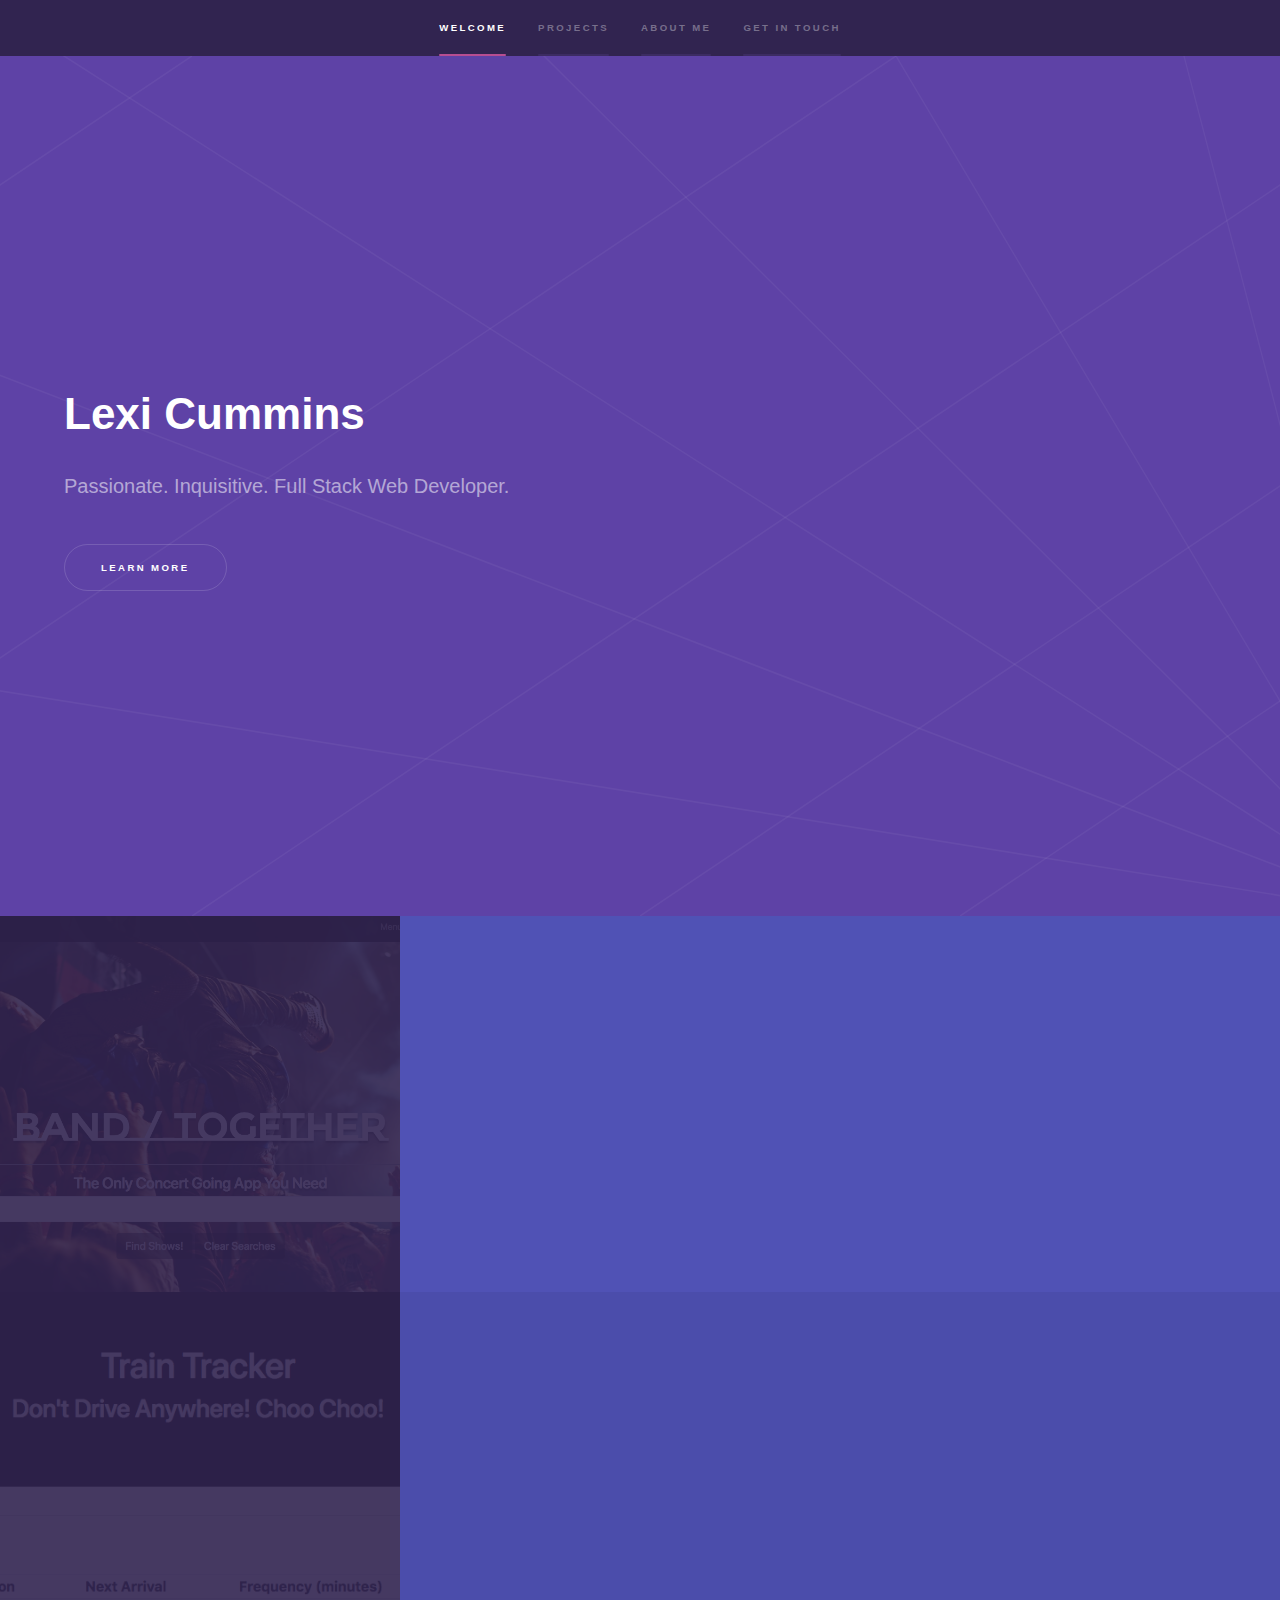
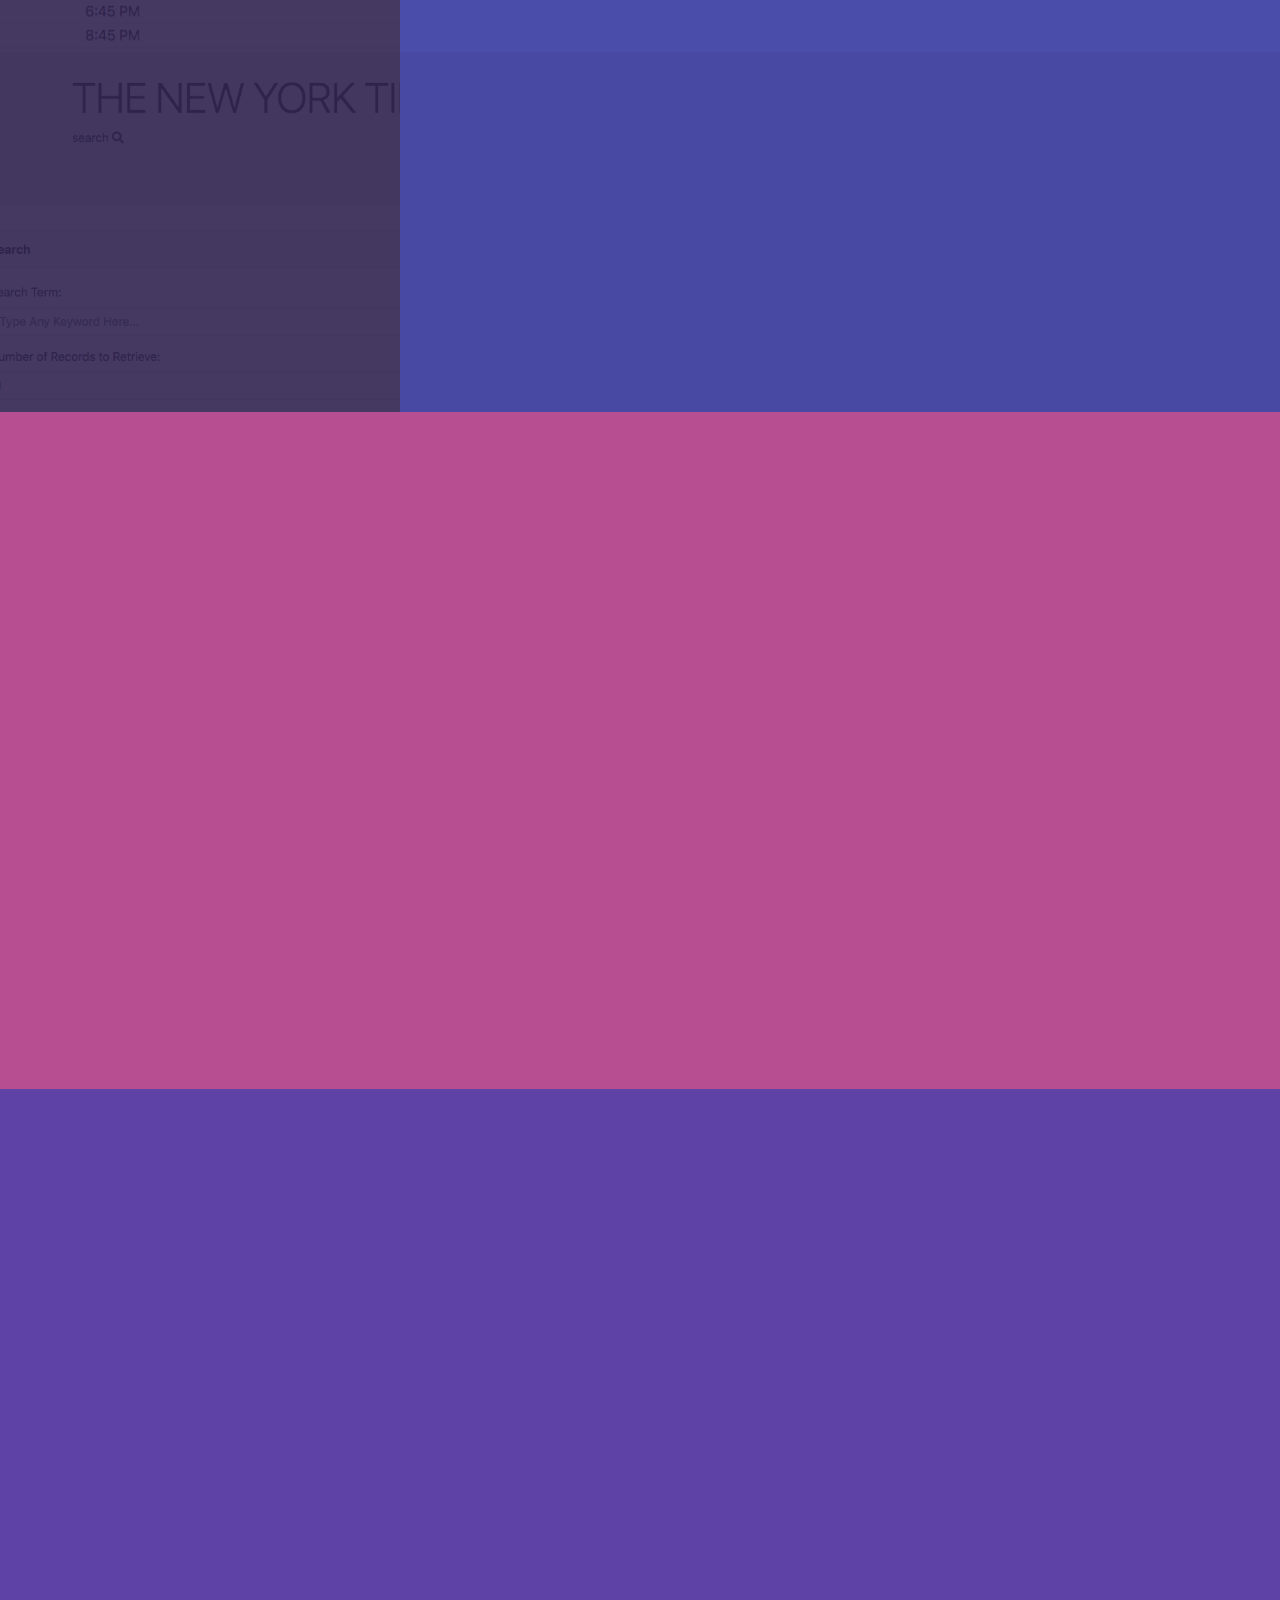
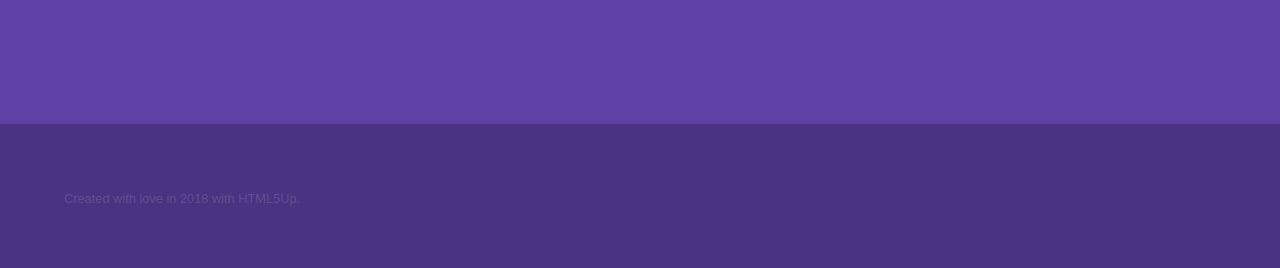
<file: index.html>
<!DOCTYPE HTML>
<html>
	<head>
		<title>Lexi Cummins</title>
		<meta charset="utf-8" />
		<meta name="viewport" content="width=device-width, initial-scale=1, user-scalable=no" />
		<link rel="stylesheet" href="assets/css/main.css" />
		<noscript><link rel="stylesheet" href="assets/css/noscript.css" /></noscript>
	</head>
	<body class="is-preload">

		<!-- Sidebar -->
			<section id="sidebar">
				<div class="inner">
					<nav>
						<ul>
							<li><a href="#intro">Welcome</a></li>
							<li><a href="#one">Projects</a></li>
							<li><a href="#two">About Me</a></li>
							<li><a href="#three">Get In Touch</a></li>
						</ul>
					</nav>
				</div>
			</section>

		<!-- Wrapper -->
			<div id="wrapper">

				<!-- Intro -->
					<section id="intro" class="wrapper style1 fullscreen fade-up">
						<div class="inner">
							<h1>Lexi Cummins</h1>
							<p>Passionate. Inquisitive. Full Stack Web Developer.</p>
							<ul class="actions">
								<li><a href="#one" class="button scrolly">Learn more</a></li>
							</ul>
						</div>
					</section>

				<!-- One -->
					<section id="one" class="wrapper style2 spotlights">
						<section>
							<a href="#" class="image"><img src="images/bandtogether.png" alt="band/together" data-position="center center" /></a>
							<div class="content">
								<div class="inner">
									<h2>Band/Together</h2>
									<p>Band/Together is a revolutionary web app that allows you and your friends to simultaneously look up your favorite bands and see when they are performing. 
										It is the most effective platform for coordinating all aspects of the concert experience...from sharing your favorite bands with your friends and their upcoming tour dates, all the way to purchasing a ticket.</p>
									<ul class="actions">
										<li><a href="https://band-together-heroku.herokuapp.com/" class="button">Check It Out</a></li>
										<li><a href="https://github.com/jonpic/band-together-heroku" class="button">GitHub Repo</a></li>
									</ul>
								</div>
							</div>
						</section>
						<section>
							<a href="#" class="image"><img src="images/traintracker.png" alt="traintracker" data-position="top center" /></a>
							<div class="content">
								<div class="inner">
									<h2>Train Scheduler</h2>
									<p>A Firebase-based app for storing and returning user input.</p>
									<ul class="actions">
										<li><a href="https://lextiel.github.io/TrainScheduler/" class="button">Check It Out</a></li>
										<li><a href="https://github.com/lextiel/TrainScheduler" class="button">GitHub Repo</a></li>
									</ul>
								</div>
							</div>
						</section>
						<section>
							<a href="#" class="image thumbnail"><img src="images/nyt.png" alt="NYT" data-position="25% 25%" /></a>
							<div class="content">
								<div class="inner">
									<h2>New York Times Search</h2>
									<p>A mobile-responsive app using the NYT API to pull articles based on user input.</p>
									<ul class="actions">
										<li><a href="https://lextiel.github.io/NYTSearch/" class="button">Check It Out</a></li>
										<li><a href="https://github.com/lextiel/NYTSearch" class="button">GitHub Repo</a></li>
									</ul>
								</div>
							</div>
						</section>
					</section>

				<!-- Two -->
					<section id="two" class="wrapper style3 fade-up">
						<div class="inner">
							<h2>Education and Skill Set</h2>
							<p></p>
							<div class="features">
								<section>
									<span class="icon major fa-lock"></span>
									<h3>General Assembly Front-End Web Development Intensive</h3>
									<p>Attended a 10-week program covering front-end technologies, such as HTML5, CSS3, JavaScript, and some JQuery in New York City. 2014.</p>
								</section>
								<section>
									<span class="icon major fa-code"></span>
									<h3>UPenn Arts and Sciences Intensive Coding Bootcamp</h3>
									<p>6-month intensive focusing on both front-end tehcnologies as well as back-end, including Node.JS, Express, SQL. 2018.</p>
								</section>
								<section>
									<span class="icon major fa-diamond"></span>
									<h3>George Washington University</h3>
									<p>Graduated GWU in 2011 with a B.A. in French Language and Literature.</p>
								</section>
								<section>
										<span class="icon major fa-desktop"></span>
										<h3>Other Skills</h3>
										<p>Experience in social media, Wordpress, web content writing, copywriting and copyediting (in both French and English). </p>
									</section>
									<!--commented out until I have more tech-related achievements
									<section>
										<span class="icon major fa-chain"></span>
										<h3>Urna quis bibendum</h3>
										<p>Phasellus convallis elit id ullam corper amet et pulvinar. Duis aliquam turpis mauris, sed ultricies erat dapibus.</p>
									</section>
									<section>
										<span class="icon major fa-diamond"></span>
										<h3>Aliquam urna dapibus</h3>
										<p>Phasellus convallis elit id ullam corper amet et pulvinar. Duis aliquam turpis mauris, sed ultricies erat dapibus.</p>
									</section>
									-->
								
							</div>
							<!-- Button to an as-of now unfleshed out secondary page that I hope to build out soon-ish 
							<ul class="actions">
								<li><a href="generic.html" class="button">Learn more</a></li>
							</ul>
							-->
						</div>
					</section>

				<!-- Three -->
					<section id="three" class="wrapper style1 fade-up">
						<div class="inner">
							<h2>Get in touch</h2>
							<p>Let's create something together.</p>
							<div class="split style1">
								<section>
									<form method="post" action="#">
										<div class="fields">
											<div class="field half">
												<label for="name">Name</label>
												<input type="text" name="name" id="name" />
											</div>
											<div class="field half">
												<label for="email">Email</label>
												<input type="text" name="email" id="email" />
											</div>
											<div class="field">
												<label for="message">Message</label>
												<textarea name="message" id="message" rows="5"></textarea>
											</div>
										</div>
										<ul class="actions">
											<li><a href="" class="button submit">Send Message</a></li>
										</ul>
									</form>
								</section>
								<section>
									<ul class="contact">
										<li>
											<h3>Social</h3>
											<ul class="icons">
												<li><a href="https://github.com/lextiel#" class="fa-github"><span class="label">GitHub</span></a></li>
												<li><a href="https://www.linkedin.com/in/lexicummins/" class="fa-linkedin"><span class="label">LinkedIn</span></a></li>
												<li><a href="https://twitter.com/lextiel" class="fa-twitter"><span class="label">Twitter</span></a></li>
											</ul>
										</li>
									</ul>
								</section>
							</div>
						</div>
					</section>

			</div>

		<!-- Footer -->
			<footer id="footer" class="wrapper style1-alt">
				<div class="inner">
					<ul class="menu">
						<li>Created with love in 2018 with HTML5Up.</li>
					</ul>
				</div>
			</footer>

		<!-- Scripts -->
			<script src="assets/js/jquery.min.js"></script>
			<script src="assets/js/jquery.scrollex.min.js"></script>
			<script src="assets/js/jquery.scrolly.min.js"></script>
			<script src="assets/js/browser.min.js"></script>
			<script src="assets/js/breakpoints.min.js"></script>
			<script src="assets/js/util.js"></script>
			<script src="assets/js/main.js"></script>

	</body>
</html>
</file>
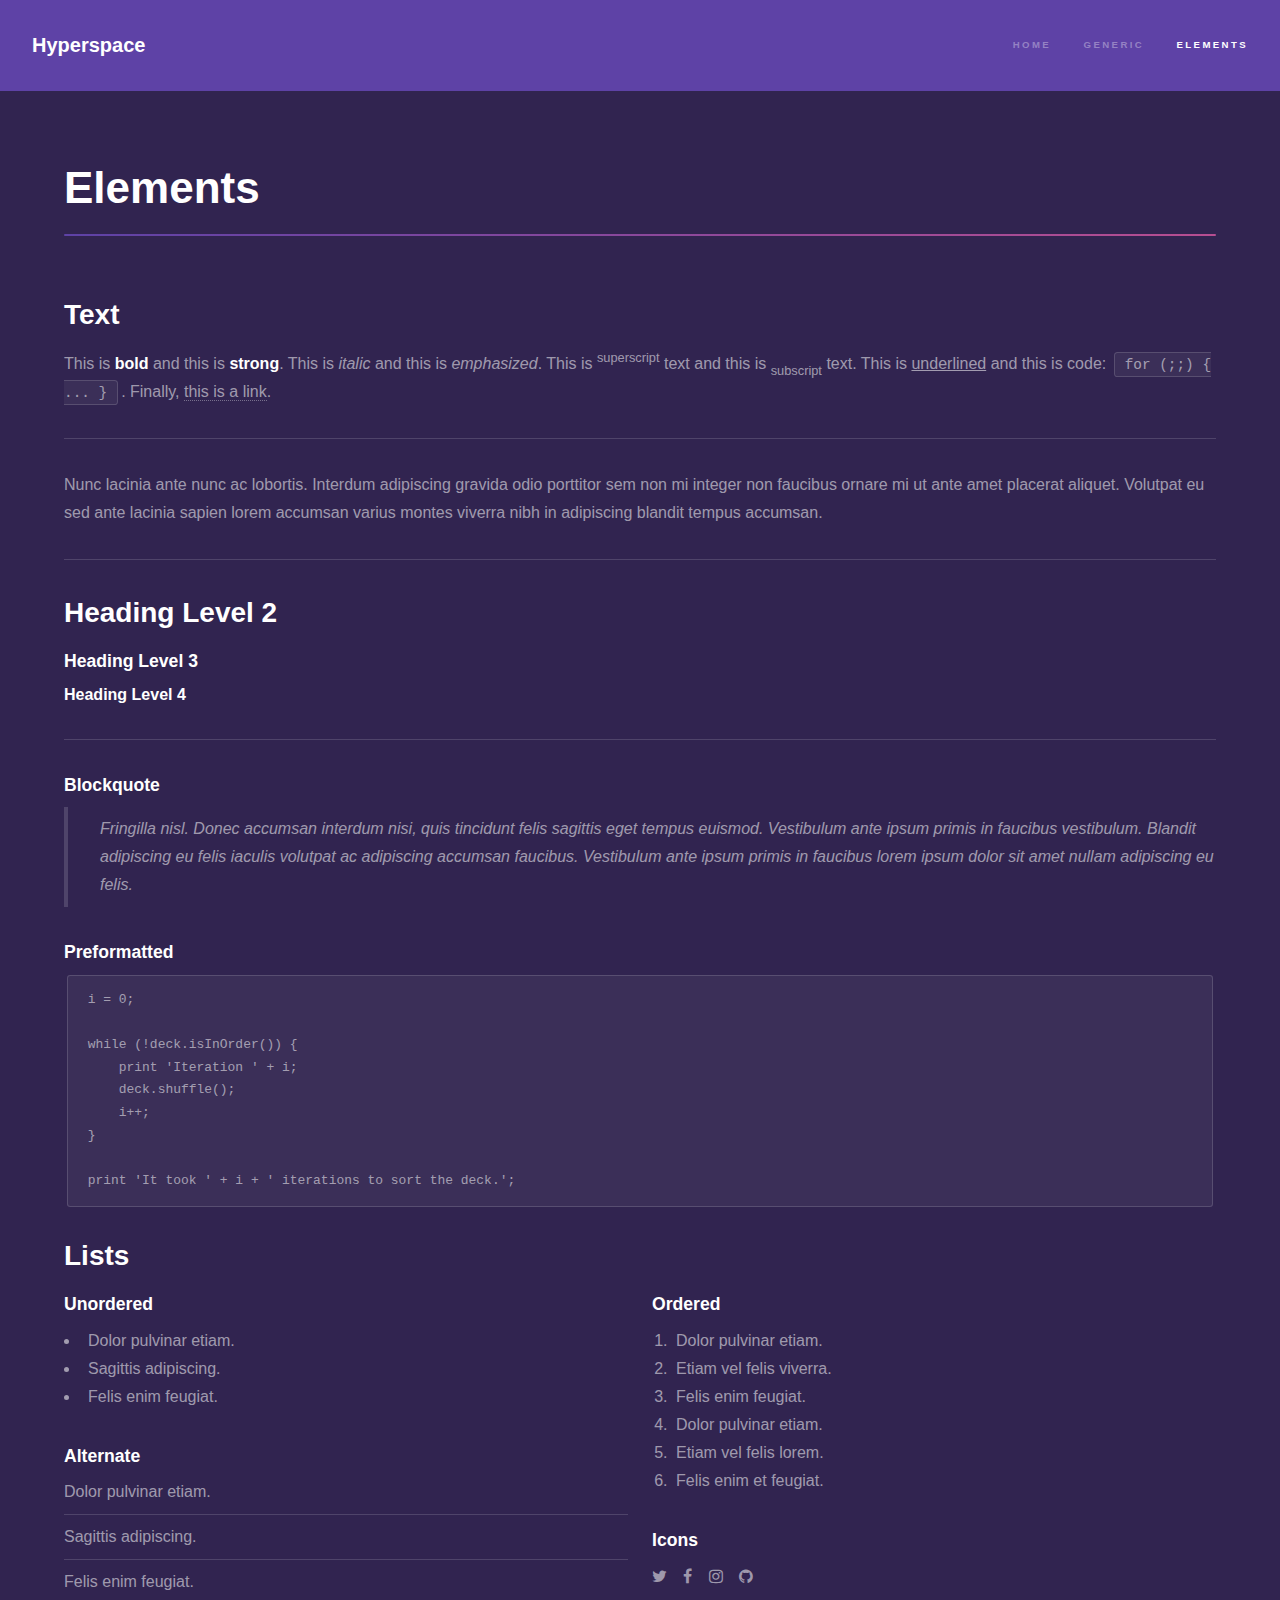
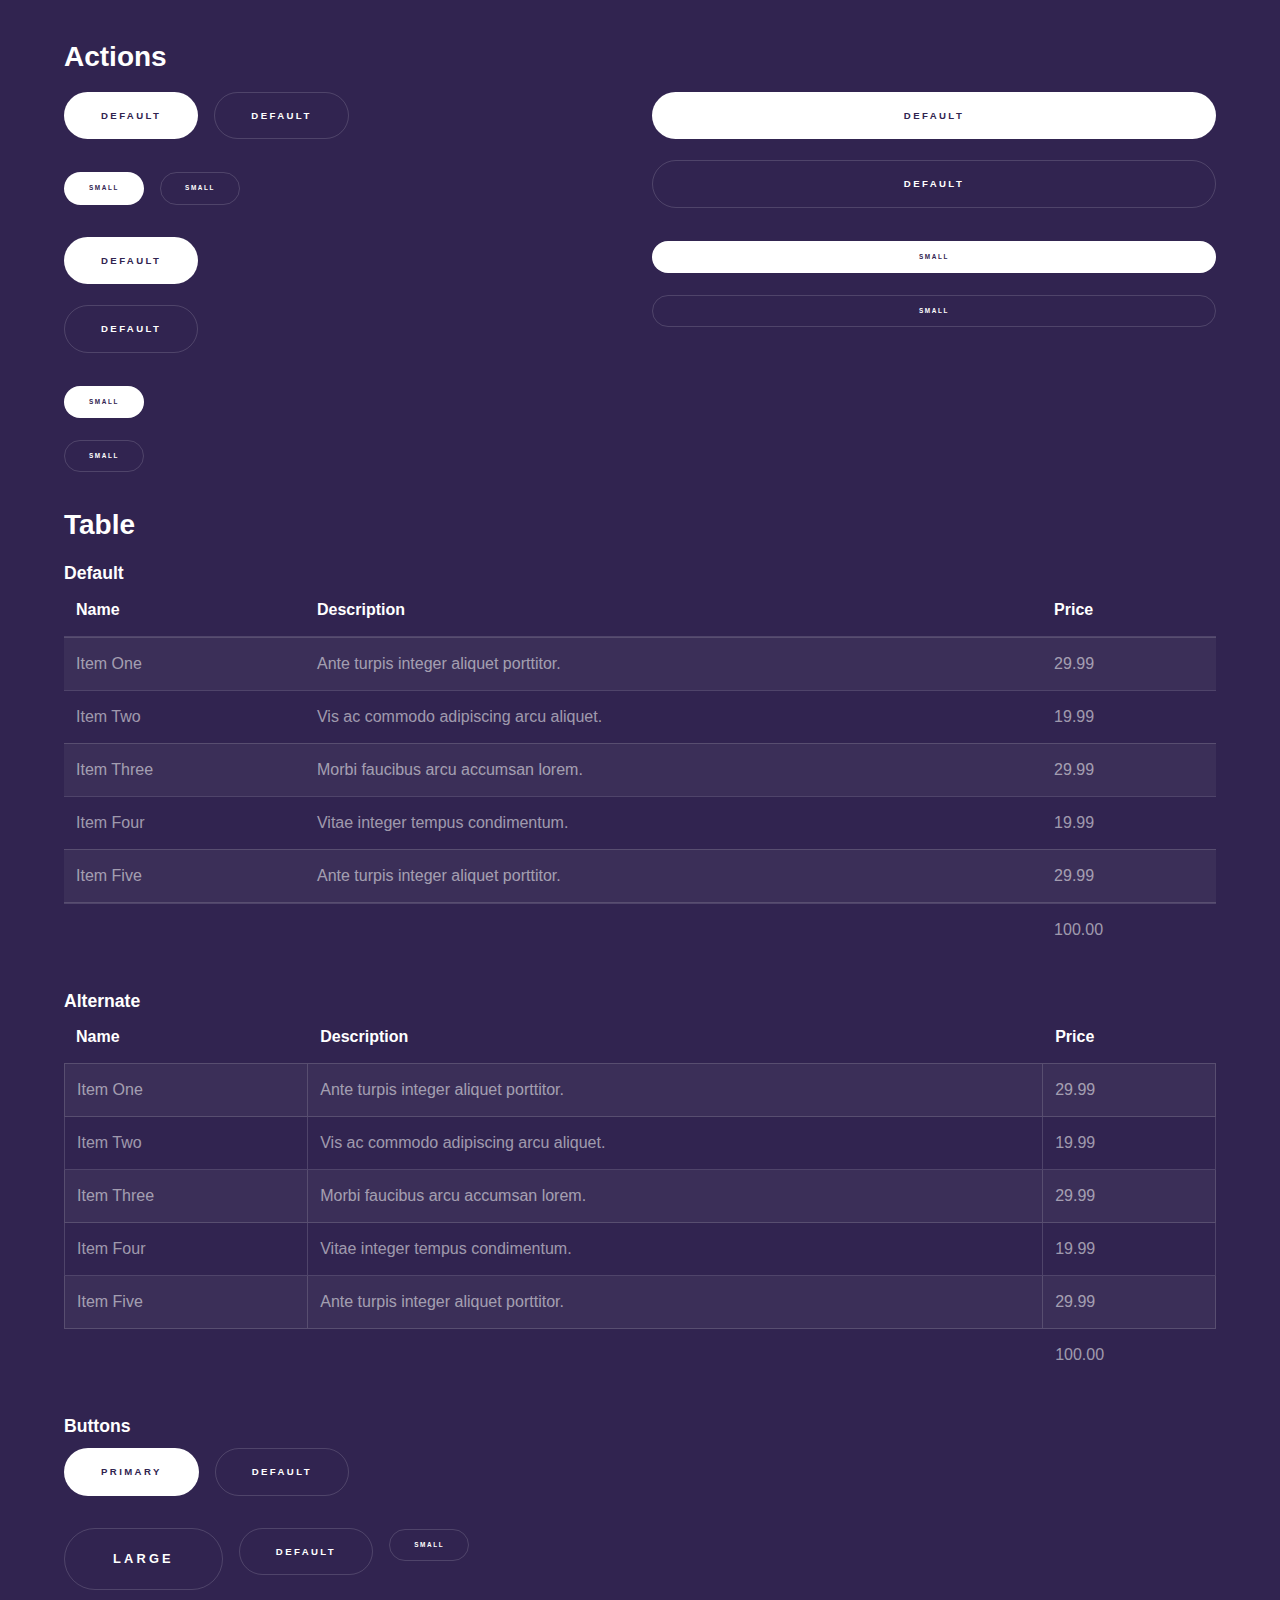
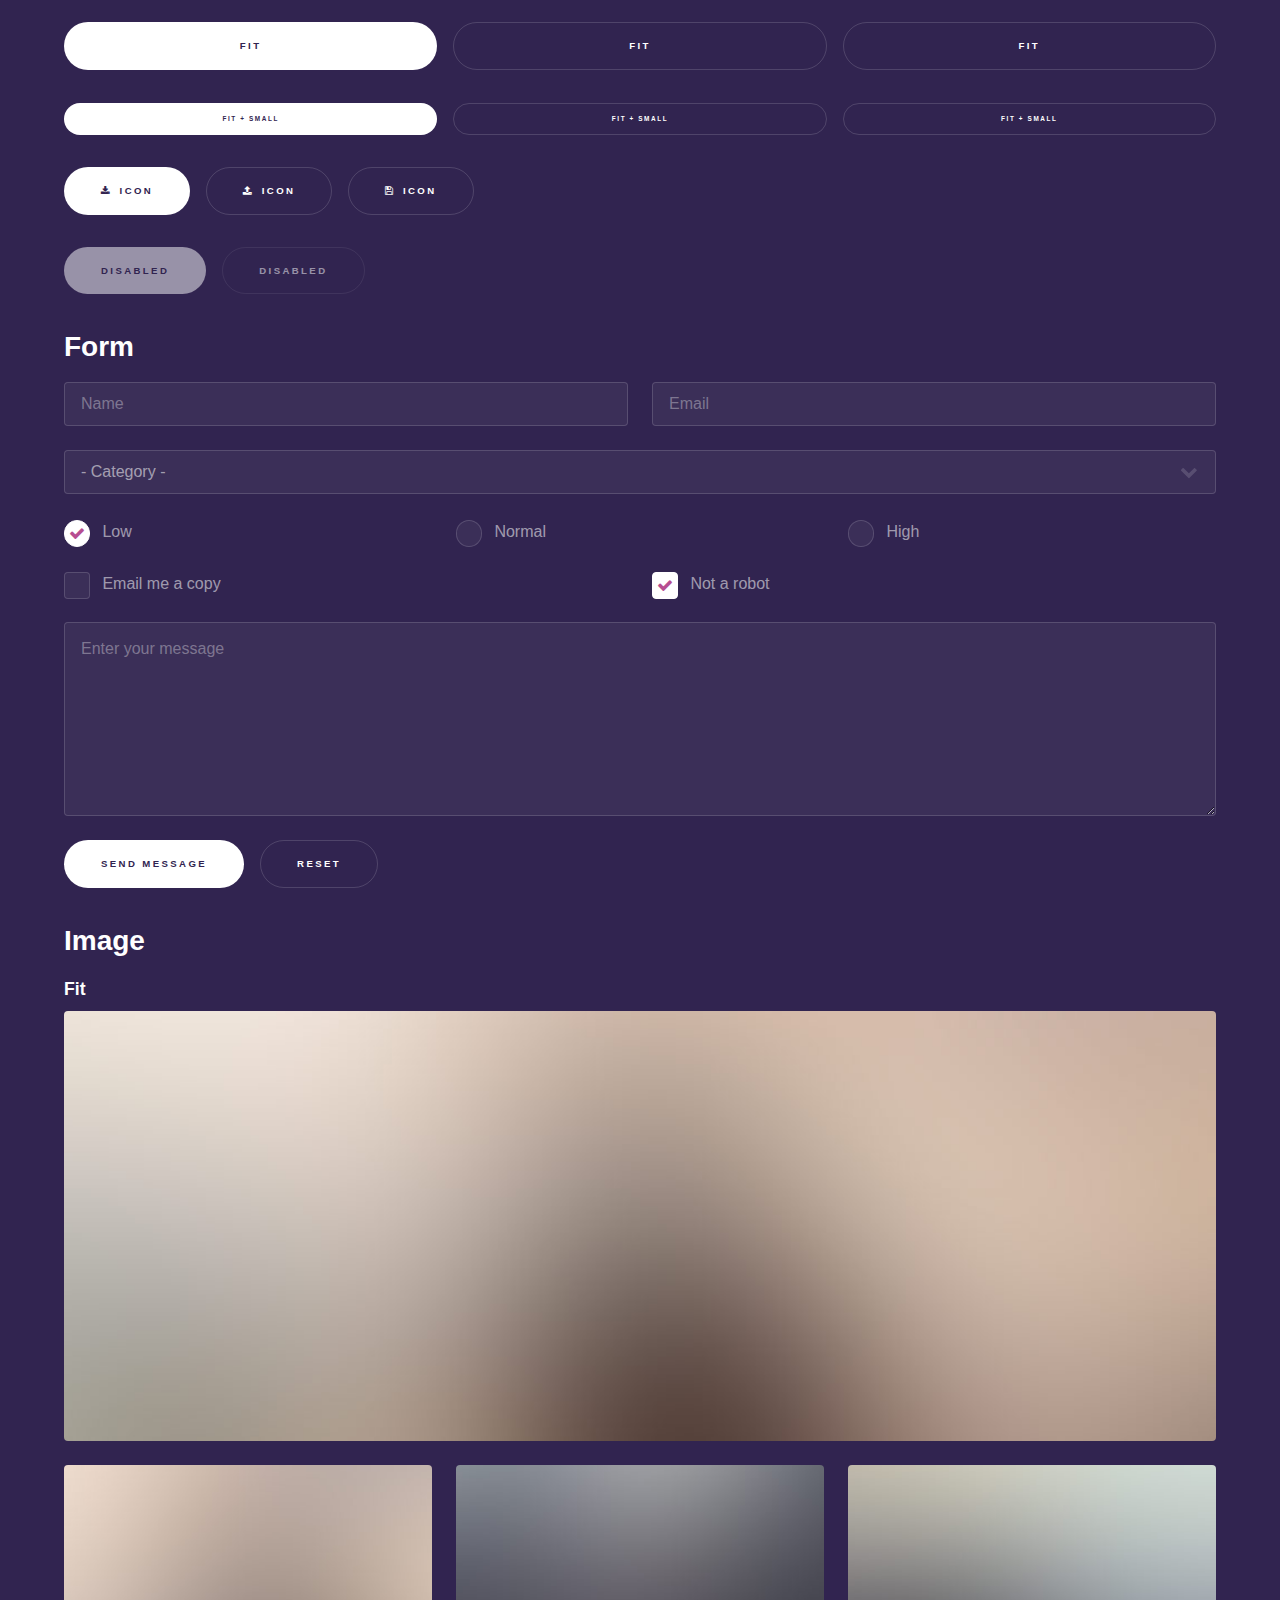
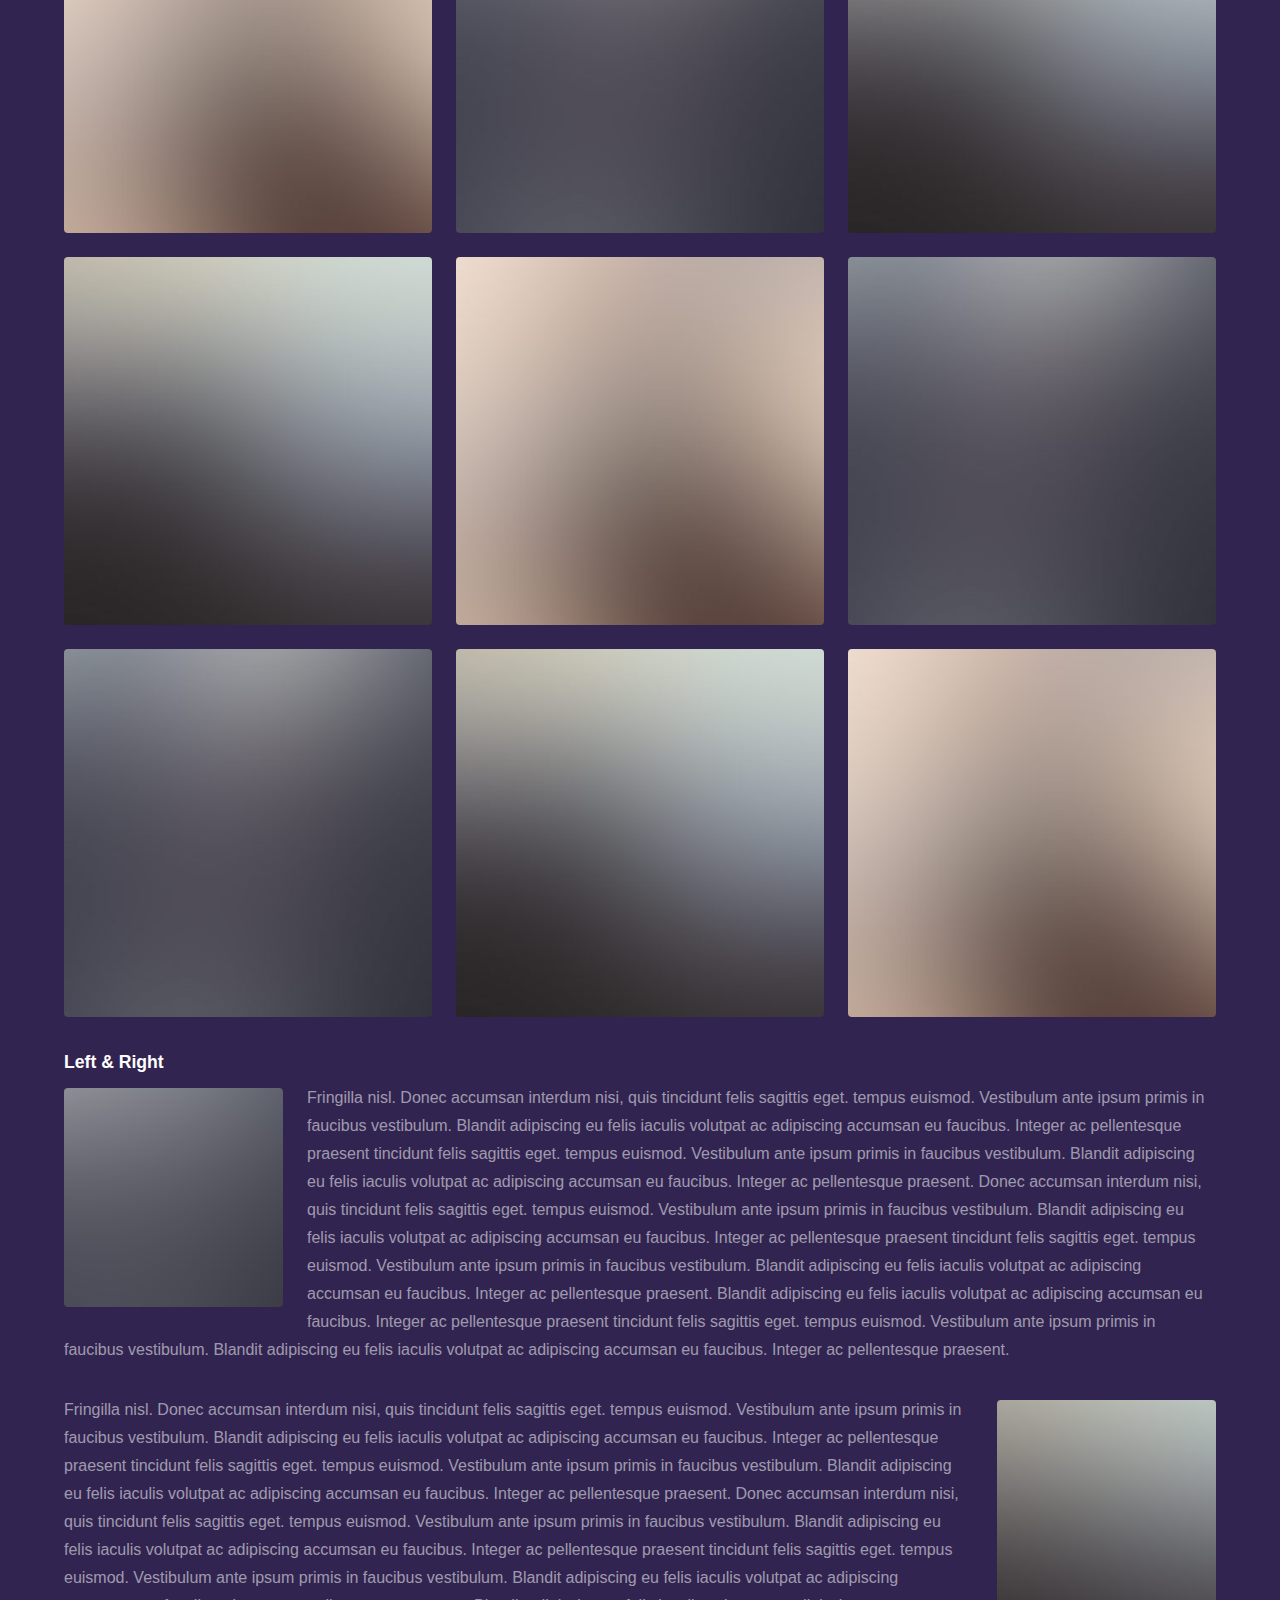
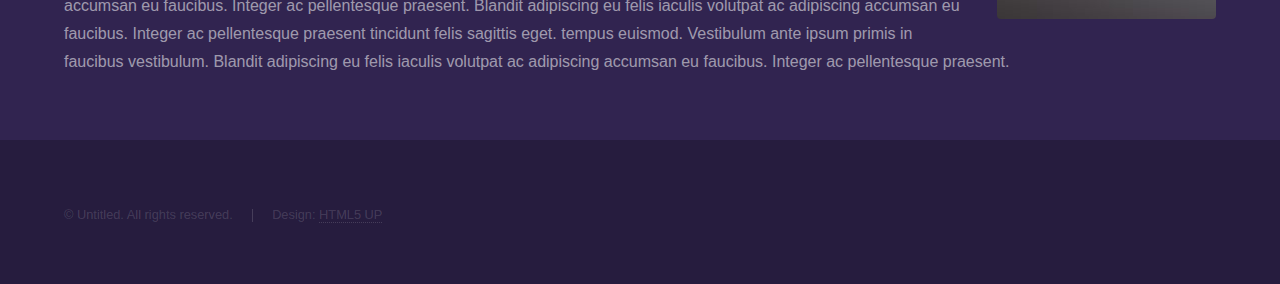
<file: elements.html>
<!DOCTYPE HTML>
<!--
	Hyperspace by HTML5 UP
	html5up.net | @ajlkn
	Free for personal and commercial use under the CCA 3.0 license (html5up.net/license)
-->
<html>
	<head>
		<title>Elements - Hyperspace by HTML5 UP</title>
		<meta charset="utf-8" />
		<meta name="viewport" content="width=device-width, initial-scale=1, user-scalable=no" />
		<link rel="stylesheet" href="assets/css/main.css" />
		<noscript><link rel="stylesheet" href="assets/css/noscript.css" /></noscript>
	</head>
	<body class="is-preload">

		<!-- Header -->
			<header id="header">
				<a href="index.html" class="title">Hyperspace</a>
				<nav>
					<ul>
						<li><a href="index.html">Home</a></li>
						<li><a href="generic.html">Generic</a></li>
						<li><a href="elements.html"  class="active">Elements</a></li>
					</ul>
				</nav>
			</header>

		<!-- Wrapper -->
			<div id="wrapper">

				<!-- Main -->
					<section id="main" class="wrapper">
						<div class="inner">
							<h1 class="major">Elements</h1>

							<!-- Text -->
								<section>
									<h2>Text</h2>
									<p>This is <b>bold</b> and this is <strong>strong</strong>. This is <i>italic</i> and this is <em>emphasized</em>.
									This is <sup>superscript</sup> text and this is <sub>subscript</sub> text.
									This is <u>underlined</u> and this is code: <code>for (;;) { ... }</code>. Finally, <a href="#">this is a link</a>.</p>
									<hr />
									<p>Nunc lacinia ante nunc ac lobortis. Interdum adipiscing gravida odio porttitor sem non mi integer non faucibus ornare mi ut ante amet placerat aliquet. Volutpat eu sed ante lacinia sapien lorem accumsan varius montes viverra nibh in adipiscing blandit tempus accumsan.</p>
									<hr />
									<h2>Heading Level 2</h2>
									<h3>Heading Level 3</h3>
									<h4>Heading Level 4</h4>
									<hr />
									<h3>Blockquote</h3>
									<blockquote>Fringilla nisl. Donec accumsan interdum nisi, quis tincidunt felis sagittis eget tempus euismod. Vestibulum ante ipsum primis in faucibus vestibulum. Blandit adipiscing eu felis iaculis volutpat ac adipiscing accumsan faucibus. Vestibulum ante ipsum primis in faucibus lorem ipsum dolor sit amet nullam adipiscing eu felis.</blockquote>
									<h3>Preformatted</h3>
									<pre><code>i = 0;

while (!deck.isInOrder()) {
    print 'Iteration ' + i;
    deck.shuffle();
    i++;
}

print 'It took ' + i + ' iterations to sort the deck.';</code></pre>
								</section>

							<!-- Lists -->
								<section>
									<h2>Lists</h2>
									<div class="row">
										<div class="col-6 col-12-medium">
											<h3>Unordered</h3>
											<ul>
												<li>Dolor pulvinar etiam.</li>
												<li>Sagittis adipiscing.</li>
												<li>Felis enim feugiat.</li>
											</ul>
											<h3>Alternate</h3>
											<ul class="alt">
												<li>Dolor pulvinar etiam.</li>
												<li>Sagittis adipiscing.</li>
												<li>Felis enim feugiat.</li>
											</ul>
										</div>
										<div class="col-6 col-12-medium">
											<h3>Ordered</h3>
											<ol>
												<li>Dolor pulvinar etiam.</li>
												<li>Etiam vel felis viverra.</li>
												<li>Felis enim feugiat.</li>
												<li>Dolor pulvinar etiam.</li>
												<li>Etiam vel felis lorem.</li>
												<li>Felis enim et feugiat.</li>
											</ol>
											<h3>Icons</h3>
											<ul class="icons">
												<li><a href="#" class="icon fa-twitter"><span class="label">Twitter</span></a></li>
												<li><a href="#" class="icon fa-facebook"><span class="label">Facebook</span></a></li>
												<li><a href="#" class="icon fa-instagram"><span class="label">Instagram</span></a></li>
												<li><a href="#" class="icon fa-github"><span class="label">Github</span></a></li>
											</ul>
										</div>
									</div>
									<h2>Actions</h2>
									<div class="row">
										<div class="col-6 col-12-medium">
											<ul class="actions">
												<li><a href="#" class="button primary">Default</a></li>
												<li><a href="#" class="button">Default</a></li>
											</ul>
											<ul class="actions small">
												<li><a href="#" class="button primary small">Small</a></li>
												<li><a href="#" class="button small">Small</a></li>
											</ul>
											<ul class="actions stacked">
												<li><a href="#" class="button primary">Default</a></li>
												<li><a href="#" class="button">Default</a></li>
											</ul>
											<ul class="actions stacked">
												<li><a href="#" class="button primary small">Small</a></li>
												<li><a href="#" class="button small">Small</a></li>
											</ul>
										</div>
										<div class="col-6 col-12-medium">
											<ul class="actions stacked">
												<li><a href="#" class="button primary fit">Default</a></li>
												<li><a href="#" class="button fit">Default</a></li>
											</ul>
											<ul class="actions stacked">
												<li><a href="#" class="button primary small fit">Small</a></li>
												<li><a href="#" class="button small fit">Small</a></li>
											</ul>
										</div>
									</div>
								</section>

							<!-- Table -->
								<section>
									<h2>Table</h2>
									<h3>Default</h3>
									<div class="table-wrapper">
										<table>
											<thead>
												<tr>
													<th>Name</th>
													<th>Description</th>
													<th>Price</th>
												</tr>
											</thead>
											<tbody>
												<tr>
													<td>Item One</td>
													<td>Ante turpis integer aliquet porttitor.</td>
													<td>29.99</td>
												</tr>
												<tr>
													<td>Item Two</td>
													<td>Vis ac commodo adipiscing arcu aliquet.</td>
													<td>19.99</td>
												</tr>
												<tr>
													<td>Item Three</td>
													<td> Morbi faucibus arcu accumsan lorem.</td>
													<td>29.99</td>
												</tr>
												<tr>
													<td>Item Four</td>
													<td>Vitae integer tempus condimentum.</td>
													<td>19.99</td>
												</tr>
												<tr>
													<td>Item Five</td>
													<td>Ante turpis integer aliquet porttitor.</td>
													<td>29.99</td>
												</tr>
											</tbody>
											<tfoot>
												<tr>
													<td colspan="2"></td>
													<td>100.00</td>
												</tr>
											</tfoot>
										</table>
									</div>

									<h3>Alternate</h3>
									<div class="table-wrapper">
										<table class="alt">
											<thead>
												<tr>
													<th>Name</th>
													<th>Description</th>
													<th>Price</th>
												</tr>
											</thead>
											<tbody>
												<tr>
													<td>Item One</td>
													<td>Ante turpis integer aliquet porttitor.</td>
													<td>29.99</td>
												</tr>
												<tr>
													<td>Item Two</td>
													<td>Vis ac commodo adipiscing arcu aliquet.</td>
													<td>19.99</td>
												</tr>
												<tr>
													<td>Item Three</td>
													<td> Morbi faucibus arcu accumsan lorem.</td>
													<td>29.99</td>
												</tr>
												<tr>
													<td>Item Four</td>
													<td>Vitae integer tempus condimentum.</td>
													<td>19.99</td>
												</tr>
												<tr>
													<td>Item Five</td>
													<td>Ante turpis integer aliquet porttitor.</td>
													<td>29.99</td>
												</tr>
											</tbody>
											<tfoot>
												<tr>
													<td colspan="2"></td>
													<td>100.00</td>
												</tr>
											</tfoot>
										</table>
									</div>
								</section>

							<!-- Buttons -->
								<section>
									<h3>Buttons</h3>
									<ul class="actions">
										<li><a href="#" class="button primary">Primary</a></li>
										<li><a href="#" class="button">Default</a></li>
									</ul>
									<ul class="actions">
										<li><a href="#" class="button large">Large</a></li>
										<li><a href="#" class="button">Default</a></li>
										<li><a href="#" class="button small">Small</a></li>
									</ul>
									<ul class="actions fit">
										<li><a href="#" class="button primary fit">Fit</a></li>
										<li><a href="#" class="button fit">Fit</a></li>
										<li><a href="#" class="button fit">Fit</a></li>
									</ul>
									<ul class="actions fit small">
										<li><a href="#" class="button primary fit small">Fit + Small</a></li>
										<li><a href="#" class="button fit small">Fit + Small</a></li>
										<li><a href="#" class="button fit small">Fit + Small</a></li>
									</ul>
									<ul class="actions">
										<li><a href="#" class="button primary icon fa-download">Icon</a></li>
										<li><a href="#" class="button icon fa-upload">Icon</a></li>
										<li><a href="#" class="button icon fa-save">Icon</a></li>
									</ul>
									<ul class="actions">
										<li><span class="button primary disabled">Disabled</span></li>
										<li><span class="button disabled">Disabled</span></li>
									</ul>
								</section>

							<!-- Form -->
								<section>
									<h2>Form</h2>
									<form method="post" action="#">
										<div class="row gtr-uniform">
											<div class="col-6 col-12-xsmall">
												<input type="text" name="demo-name" id="demo-name" value="" placeholder="Name" />
											</div>
											<div class="col-6 col-12-xsmall">
												<input type="email" name="demo-email" id="demo-email" value="" placeholder="Email" />
											</div>
											<div class="col-12">
												<select name="demo-category" id="demo-category">
													<option value="">- Category -</option>
													<option value="1">Manufacturing</option>
													<option value="1">Shipping</option>
													<option value="1">Administration</option>
													<option value="1">Human Resources</option>
												</select>
											</div>
											<div class="col-4 col-12-small">
												<input type="radio" id="demo-priority-low" name="demo-priority" checked>
												<label for="demo-priority-low">Low</label>
											</div>
											<div class="col-4 col-12-small">
												<input type="radio" id="demo-priority-normal" name="demo-priority">
												<label for="demo-priority-normal">Normal</label>
											</div>
											<div class="col-4 col-12-small">
												<input type="radio" id="demo-priority-high" name="demo-priority">
												<label for="demo-priority-high">High</label>
											</div>
											<div class="col-6 col-12-small">
												<input type="checkbox" id="demo-copy" name="demo-copy">
												<label for="demo-copy">Email me a copy</label>
											</div>
											<div class="col-6 col-12-small">
												<input type="checkbox" id="demo-human" name="demo-human" checked>
												<label for="demo-human">Not a robot</label>
											</div>
											<div class="col-12">
												<textarea name="demo-message" id="demo-message" placeholder="Enter your message" rows="6"></textarea>
											</div>
											<div class="col-12">
												<ul class="actions">
													<li><input type="submit" value="Send Message" class="primary" /></li>
													<li><input type="reset" value="Reset" /></li>
												</ul>
											</div>
										</div>
									</form>
								</section>

							<!-- Image -->
								<section>
									<h2>Image</h2>
									<h3>Fit</h3>
									<div class="box alt">
										<div class="row gtr-uniform">
											<div class="col-12"><span class="image fit"><img src="images/pic04.jpg" alt="" /></span></div>
											<div class="col-4"><span class="image fit"><img src="images/pic01.jpg" alt="" /></span></div>
											<div class="col-4"><span class="image fit"><img src="images/pic02.jpg" alt="" /></span></div>
											<div class="col-4"><span class="image fit"><img src="images/pic03.jpg" alt="" /></span></div>
											<div class="col-4"><span class="image fit"><img src="images/pic03.jpg" alt="" /></span></div>
											<div class="col-4"><span class="image fit"><img src="images/pic01.jpg" alt="" /></span></div>
											<div class="col-4"><span class="image fit"><img src="images/pic02.jpg" alt="" /></span></div>
											<div class="col-4"><span class="image fit"><img src="images/pic02.jpg" alt="" /></span></div>
											<div class="col-4"><span class="image fit"><img src="images/pic03.jpg" alt="" /></span></div>
											<div class="col-4"><span class="image fit"><img src="images/pic01.jpg" alt="" /></span></div>
										</div>
									</div>
									<h3>Left &amp; Right</h3>
									<p><span class="image left"><img src="images/pic05.jpg" alt="" /></span>Fringilla nisl. Donec accumsan interdum nisi, quis tincidunt felis sagittis eget. tempus euismod. Vestibulum ante ipsum primis in faucibus vestibulum. Blandit adipiscing eu felis iaculis volutpat ac adipiscing accumsan eu faucibus. Integer ac pellentesque praesent tincidunt felis sagittis eget. tempus euismod. Vestibulum ante ipsum primis in faucibus vestibulum. Blandit adipiscing eu felis iaculis volutpat ac adipiscing accumsan eu faucibus. Integer ac pellentesque praesent. Donec accumsan interdum nisi, quis tincidunt felis sagittis eget. tempus euismod. Vestibulum ante ipsum primis in faucibus vestibulum. Blandit adipiscing eu felis iaculis volutpat ac adipiscing accumsan eu faucibus. Integer ac pellentesque praesent tincidunt felis sagittis eget. tempus euismod. Vestibulum ante ipsum primis in faucibus vestibulum. Blandit adipiscing eu felis iaculis volutpat ac adipiscing accumsan eu faucibus. Integer ac pellentesque praesent. Blandit adipiscing eu felis iaculis volutpat ac adipiscing accumsan eu faucibus. Integer ac pellentesque praesent tincidunt felis sagittis eget. tempus euismod. Vestibulum ante ipsum primis in faucibus vestibulum. Blandit adipiscing eu felis iaculis volutpat ac adipiscing accumsan eu faucibus. Integer ac pellentesque praesent.</p>
									<p><span class="image right"><img src="images/pic06.jpg" alt="" /></span>Fringilla nisl. Donec accumsan interdum nisi, quis tincidunt felis sagittis eget. tempus euismod. Vestibulum ante ipsum primis in faucibus vestibulum. Blandit adipiscing eu felis iaculis volutpat ac adipiscing accumsan eu faucibus. Integer ac pellentesque praesent tincidunt felis sagittis eget. tempus euismod. Vestibulum ante ipsum primis in faucibus vestibulum. Blandit adipiscing eu felis iaculis volutpat ac adipiscing accumsan eu faucibus. Integer ac pellentesque praesent. Donec accumsan interdum nisi, quis tincidunt felis sagittis eget. tempus euismod. Vestibulum ante ipsum primis in faucibus vestibulum. Blandit adipiscing eu felis iaculis volutpat ac adipiscing accumsan eu faucibus. Integer ac pellentesque praesent tincidunt felis sagittis eget. tempus euismod. Vestibulum ante ipsum primis in faucibus vestibulum. Blandit adipiscing eu felis iaculis volutpat ac adipiscing accumsan eu faucibus. Integer ac pellentesque praesent. Blandit adipiscing eu felis iaculis volutpat ac adipiscing accumsan eu faucibus. Integer ac pellentesque praesent tincidunt felis sagittis eget. tempus euismod. Vestibulum ante ipsum primis in faucibus vestibulum. Blandit adipiscing eu felis iaculis volutpat ac adipiscing accumsan eu faucibus. Integer ac pellentesque praesent.</p>
								</section>

						</div>
					</section>

			</div>

		<!-- Footer -->
			<footer id="footer" class="wrapper alt">
				<div class="inner">
					<ul class="menu">
						<li>&copy; Untitled. All rights reserved.</li><li>Design: <a href="http://html5up.net">HTML5 UP</a></li>
					</ul>
				</div>
			</footer>

		<!-- Scripts -->
			<script src="assets/js/jquery.min.js"></script>
			<script src="assets/js/jquery.scrollex.min.js"></script>
			<script src="assets/js/jquery.scrolly.min.js"></script>
			<script src="assets/js/browser.min.js"></script>
			<script src="assets/js/breakpoints.min.js"></script>
			<script src="assets/js/util.js"></script>
			<script src="assets/js/main.js"></script>

	</body>
</html>
</file>
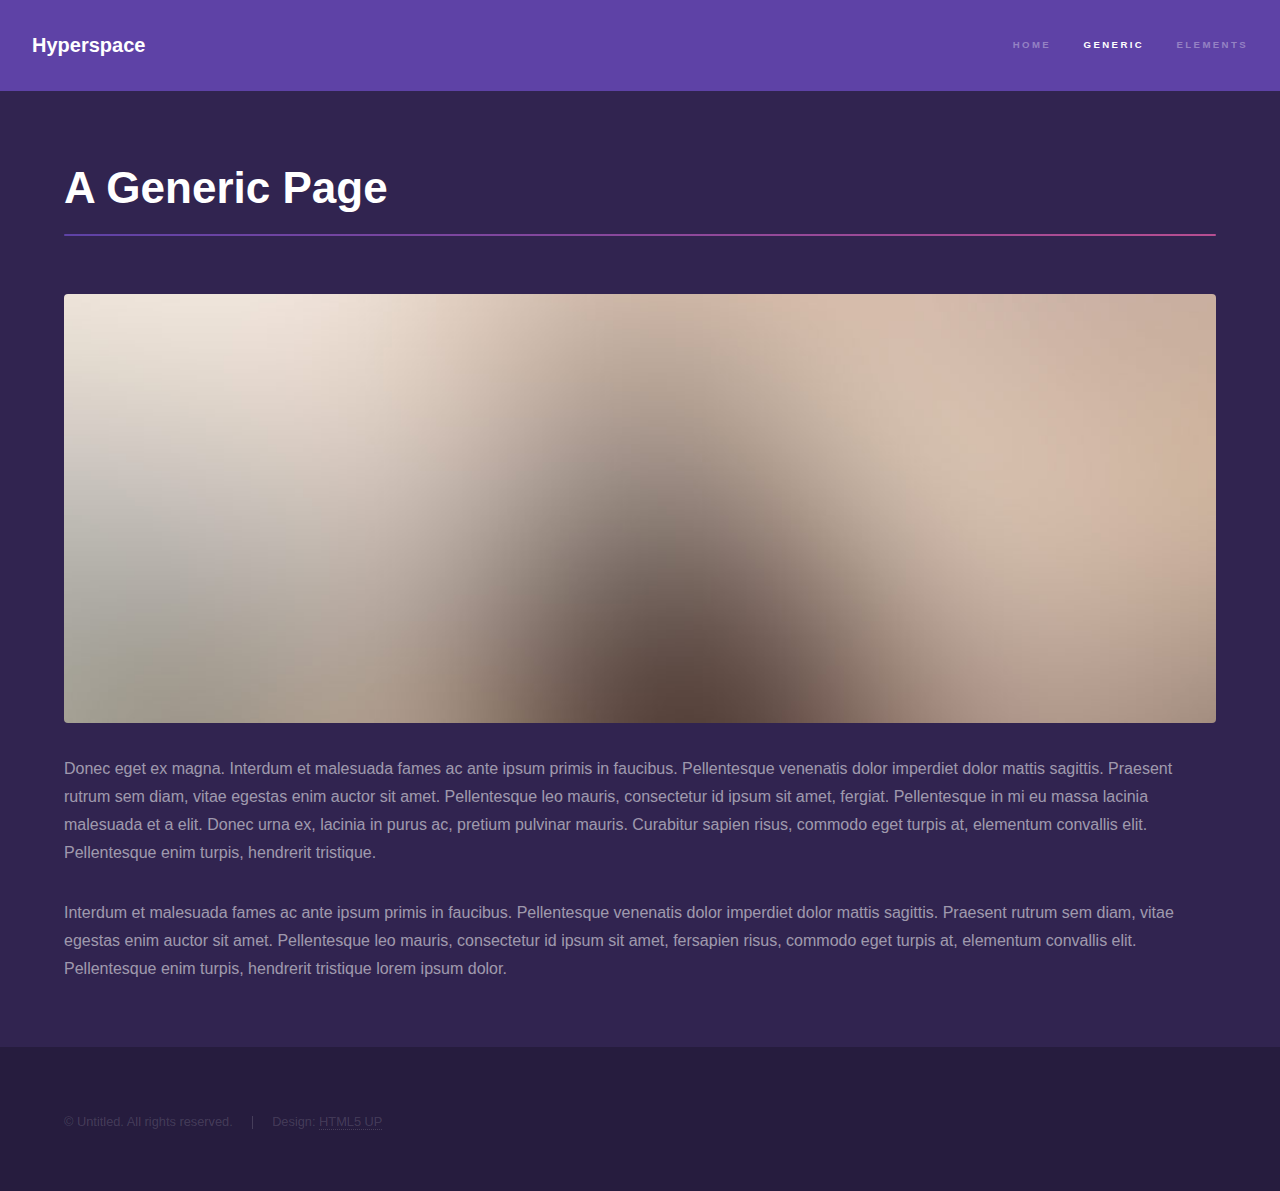
<file: generic.html>
<!DOCTYPE HTML>
<!--
	Hyperspace by HTML5 UP
	html5up.net | @ajlkn
	Free for personal and commercial use under the CCA 3.0 license (html5up.net/license)
-->
<html>
	<head>
		<title>Generic - Hyperspace by HTML5 UP</title>
		<meta charset="utf-8" />
		<meta name="viewport" content="width=device-width, initial-scale=1, user-scalable=no" />
		<link rel="stylesheet" href="assets/css/main.css" />
		<noscript><link rel="stylesheet" href="assets/css/noscript.css" /></noscript>
	</head>
	<body class="is-preload">

		<!-- Header -->
			<header id="header">
				<a href="index.html" class="title">Hyperspace</a>
				<nav>
					<ul>
						<li><a href="index.html">Home</a></li>
						<li><a href="generic.html" class="active">Generic</a></li>
						<li><a href="elements.html">Elements</a></li>
					</ul>
				</nav>
			</header>

		<!-- Wrapper -->
			<div id="wrapper">

				<!-- Main -->
					<section id="main" class="wrapper">
						<div class="inner">
							<h1 class="major">A Generic Page</h1>
							<span class="image fit"><img src="images/pic04.jpg" alt="" /></span>
							<p>Donec eget ex magna. Interdum et malesuada fames ac ante ipsum primis in faucibus. Pellentesque venenatis dolor imperdiet dolor mattis sagittis. Praesent rutrum sem diam, vitae egestas enim auctor sit amet. Pellentesque leo mauris, consectetur id ipsum sit amet, fergiat. Pellentesque in mi eu massa lacinia malesuada et a elit. Donec urna ex, lacinia in purus ac, pretium pulvinar mauris. Curabitur sapien risus, commodo eget turpis at, elementum convallis elit. Pellentesque enim turpis, hendrerit tristique.</p>
							<p>Interdum et malesuada fames ac ante ipsum primis in faucibus. Pellentesque venenatis dolor imperdiet dolor mattis sagittis. Praesent rutrum sem diam, vitae egestas enim auctor sit amet. Pellentesque leo mauris, consectetur id ipsum sit amet, fersapien risus, commodo eget turpis at, elementum convallis elit. Pellentesque enim turpis, hendrerit tristique lorem ipsum dolor.</p>
						</div>
					</section>

			</div>

		<!-- Footer -->
			<footer id="footer" class="wrapper alt">
				<div class="inner">
					<ul class="menu">
						<li>&copy; Untitled. All rights reserved.</li><li>Design: <a href="http://html5up.net">HTML5 UP</a></li>
					</ul>
				</div>
			</footer>

		<!-- Scripts -->
			<script src="assets/js/jquery.min.js"></script>
			<script src="assets/js/jquery.scrollex.min.js"></script>
			<script src="assets/js/jquery.scrolly.min.js"></script>
			<script src="assets/js/browser.min.js"></script>
			<script src="assets/js/breakpoints.min.js"></script>
			<script src="assets/js/util.js"></script>
			<script src="assets/js/main.js"></script>

	</body>
</html>
</file>
<file: assets/css/noscript.css>
/*
	Hyperspace by HTML5 UP
	html5up.net | @ajlkn
	Free for personal and commercial use under the CCA 3.0 license (html5up.net/license)
*/

/* Spotlights */

	.spotlights > section > .image:before {
		opacity: 0 !important;
	}

	.spotlights > section > .content > .inner {
		-moz-transform: none !important;
		-webkit-transform: none !important;
		-ms-transform: none !important;
		transform: none !important;
		opacity: 1 !important;
	}

/* Wrapper */

	.wrapper > .inner {
		opacity: 1 !important;
		-moz-transform: none !important;
		-webkit-transform: none !important;
		-ms-transform: none !important;
		transform: none !important;
	}

/* Sidebar */

	#sidebar > .inner {
		opacity: 1 !important;
	}

	#sidebar nav > ul > li {
		-moz-transform: none !important;
		-webkit-transform: none !important;
		-ms-transform: none !important;
		transform: none !important;
		opacity: 1 !important;
	}
</file>
<file: assets/css/main.css>
@import url(font-awesome.min.css);

/*
	Hyperspace by HTML5 UP
	html5up.net | @ajlkn
	Free for personal and commercial use under the CCA 3.0 license (html5up.net/license)
*/

html, body, div, span, applet, object,
iframe, h1, h2, h3, h4, h5, h6, p, blockquote,
pre, a, abbr, acronym, address, big, cite,
code, del, dfn, em, img, ins, kbd, q, s, samp,
small, strike, strong, sub, sup, tt, var, b,
u, i, center, dl, dt, dd, ol, ul, li, fieldset,
form, label, legend, table, caption, tbody,
tfoot, thead, tr, th, td, article, aside,
canvas, details, embed, figure, figcaption,
footer, header, hgroup, menu, nav, output, ruby,
section, summary, time, mark, audio, video {
	margin: 0;
	padding: 0;
	border: 0;
	font-size: 100%;
	font: inherit;
	vertical-align: baseline;}

article, aside, details, figcaption, figure,
footer, header, hgroup, menu, nav, section {
	display: block;}

body {
	line-height: 1;
}

ol, ul {
	list-style: none;
}

blockquote, q {
	quotes: none;
}

	blockquote:before, blockquote:after, q:before, q:after {
		content: '';
		content: none;
	}

table {
	border-collapse: collapse;
	border-spacing: 0;
}

body {
	-webkit-text-size-adjust: none;
}

mark {
	background-color: transparent;
	color: inherit;
}

input::-moz-focus-inner {
	border: 0;
	padding: 0;
}

input, select, textarea {
	-moz-appearance: none;
	-webkit-appearance: none;
	-ms-appearance: none;
	appearance: none;
}

/* Basic */

	@-ms-viewport {
		width: device-width;
	}

	body {
		-ms-overflow-style: scrollbar;
	}

	@media screen and (max-width: 480px) {

		html, body {
			min-width: 320px;
		}

	}

	html {
		box-sizing: border-box;
	}

	*, *:before, *:after {
		box-sizing: inherit;
	}

	body {
		background: #312450;
	}

		body.is-preload *, body.is-preload *:before, body.is-preload *:after {
			-moz-animation: none !important;
			-webkit-animation: none !important;
			-ms-animation: none !important;
			animation: none !important;
			-moz-transition: none !important;
			-webkit-transition: none !important;
			-ms-transition: none !important;
			transition: none !important;
		}

/* Type */

	body, input, select, textarea {
		color: rgba(255, 255, 255, 0.55);
		font-family: Arial, Helvetica, sans-serif;
		font-size: 16.5pt;
		font-weight: normal;
		line-height: 1.75;
	}

		@media screen and (max-width: 1680px) {

			body, input, select, textarea {
				font-size: 13pt;
			}

		}

		@media screen and (max-width: 1280px) {

			body, input, select, textarea {
				font-size: 12pt;
			}

		}

		@media screen and (max-width: 360px) {

			body, input, select, textarea {
				font-size: 11pt;
			}

		}

	a {
		-moz-transition: color 0.2s ease, border-bottom-color 0.2s ease;
		-webkit-transition: color 0.2s ease, border-bottom-color 0.2s ease;
		-ms-transition: color 0.2s ease, border-bottom-color 0.2s ease;
		transition: color 0.2s ease, border-bottom-color 0.2s ease;
		border-bottom: dotted 1px rgba(255, 255, 255, 0.35);
		color: inherit;
		text-decoration: none;
	}

		a:hover {
			border-bottom-color: transparent;
			color: #ffffff;
		}

	strong, b {
		color: #ffffff;
		font-weight: bold;
	}

	em, i {
		font-style: italic;
	}

	p {
		margin: 0 0 2em 0;
	}

	h1, h2, h3, h4, h5, h6 {
		color: #ffffff;
		font-weight: bold;
		line-height: 1.5;
		margin: 0 0 0.5em 0;
	}

		h1 a, h2 a, h3 a, h4 a, h5 a, h6 a {
			color: inherit;
			text-decoration: none;
		}

	h1 {
		font-size: 2.75em;
	}

		h1.major {
			margin: 0 0 1.3em 0;
			position: relative;
			padding-bottom: 0.35em;
		}

			h1.major:after {
				background-image: -moz-linear-gradient(to right, #5e42a6, #b74e91);
				background-image: -webkit-linear-gradient(to right, #5e42a6, #b74e91);
				background-image: -ms-linear-gradient(to right, #5e42a6, #b74e91);
				background-image: linear-gradient(to right, #5e42a6, #b74e91);
				-moz-transition: max-width 0.2s ease;
				-webkit-transition: max-width 0.2s ease;
				-ms-transition: max-width 0.2s ease;
				transition: max-width 0.2s ease;
				border-radius: 0.2em;
				bottom: 0;
				content: '';
				height: 0.05em;
				position: absolute;
				right: 0;
				width: 100%;
			}

	h2 {
		font-size: 1.75em;
	}

	h3 {
		font-size: 1.1em;
	}

	h4 {
		font-size: 1em;
	}

	h5 {
		font-size: 0.8em;
	}

	h6 {
		font-size: 0.6em;
	}

	@media screen and (max-width: 736px) {

		h1 {
			font-size: 2em;
		}

		h2 {
			font-size: 1.25em;
		}

		h3 {
			font-size: 1em;
		}

		h4 {
			font-size: 0.8em;
		}

		h5 {
			font-size: 0.6em;
		}

		h6 {
			font-size: 0.6em;
		}

	}

	sub {
		font-size: 0.8em;
		position: relative;
		top: 0.5em;
	}

	sup {
		font-size: 0.8em;
		position: relative;
		top: -0.5em;
	}

	blockquote {
		border-left: solid 4px rgba(255, 255, 255, 0.15);
		font-style: italic;
		margin: 0 0 2em 0;
		padding: 0.5em 0 0.5em 2em;
	}

	code {
		background: rgba(255, 255, 255, 0.05);
		border-radius: 0.25em;
		border: solid 1px rgba(255, 255, 255, 0.15);
		font-family: "Courier New", monospace;
		font-size: 0.9em;
		margin: 0 0.25em;
		padding: 0.25em 0.65em;
	}

	pre {
		-webkit-overflow-scrolling: touch;
		font-family: "Courier New", monospace;
		font-size: 0.9em;
		margin: 0 0 2em 0;
	}

		pre code {
			display: block;
			line-height: 1.75em;
			padding: 1em 1.5em;
			overflow-x: auto;
		}

	hr {
		border: 0;
		border-bottom: solid 1px rgba(255, 255, 255, 0.15);
		margin: 2em 0;
	}

		hr.major {
			margin: 3em 0;
		}

	.align-left {
		text-align: left;
	}

	.align-center {
		text-align: center;
	}

	.align-right {
		text-align: right;
	}

/* Row */

	.row {
		display: flex;
		flex-wrap: wrap;
		box-sizing: border-box;
		align-items: stretch;
	}

		.row > * {
			box-sizing: border-box;
		}

		.row.gtr-uniform > * > :last-child {
			margin-bottom: 0;
		}

		.row.aln-left {
			justify-content: flex-start;
		}

		.row.aln-center {
			justify-content: center;
		}

		.row.aln-right {
			justify-content: flex-end;
		}

		.row.aln-top {
			align-items: flex-start;
		}

		.row.aln-middle {
			align-items: center;
		}

		.row.aln-bottom {
			align-items: flex-end;
		}

		.row > .imp {
			order: -1;
		}

		.row > .col-1 {
			width: 8.3333333333%;
		}

		.row > .off-1 {
			margin-left: 8.3333333333%;
		}

		.row > .col-2 {
			width: 16.6666666667%;
		}

		.row > .off-2 {
			margin-left: 16.6666666667%;
		}

		.row > .col-3 {
			width: 25%;
		}

		.row > .off-3 {
			margin-left: 25%;
		}

		.row > .col-4 {
			width: 33.3333333333%;
		}

		.row > .off-4 {
			margin-left: 33.3333333333%;
		}

		.row > .col-5 {
			width: 41.6666666667%;
		}

		.row > .off-5 {
			margin-left: 41.6666666667%;
		}

		.row > .col-6 {
			width: 50%;
		}

		.row > .off-6 {
			margin-left: 50%;
		}

		.row > .col-7 {
			width: 58.3333333333%;
		}

		.row > .off-7 {
			margin-left: 58.3333333333%;
		}

		.row > .col-8 {
			width: 66.6666666667%;
		}

		.row > .off-8 {
			margin-left: 66.6666666667%;
		}

		.row > .col-9 {
			width: 75%;
		}

		.row > .off-9 {
			margin-left: 75%;
		}

		.row > .col-10 {
			width: 83.3333333333%;
		}

		.row > .off-10 {
			margin-left: 83.3333333333%;
		}

		.row > .col-11 {
			width: 91.6666666667%;
		}

		.row > .off-11 {
			margin-left: 91.6666666667%;
		}

		.row > .col-12 {
			width: 100%;
		}

		.row > .off-12 {
			margin-left: 100%;
		}

		.row.gtr-0 {
			margin-top: 0;
			margin-left: 0em;
		}

			.row.gtr-0 > * {
				padding: 0 0 0 0em;
			}

			.row.gtr-0.gtr-uniform {
				margin-top: 0em;
			}

				.row.gtr-0.gtr-uniform > * {
					padding-top: 0em;
				}

		.row.gtr-25 {
			margin-top: 0;
			margin-left: -0.375em;
		}

			.row.gtr-25 > * {
				padding: 0 0 0 0.375em;
			}

			.row.gtr-25.gtr-uniform {
				margin-top: -0.375em;
			}

				.row.gtr-25.gtr-uniform > * {
					padding-top: 0.375em;
				}

		.row.gtr-50 {
			margin-top: 0;
			margin-left: -0.75em;
		}

			.row.gtr-50 > * {
				padding: 0 0 0 0.75em;
			}

			.row.gtr-50.gtr-uniform {
				margin-top: -0.75em;
			}

				.row.gtr-50.gtr-uniform > * {
					padding-top: 0.75em;
				}

		.row {
			margin-top: 0;
			margin-left: -1.5em;
		}

			.row > * {
				padding: 0 0 0 1.5em;
			}

			.row.gtr-uniform {
				margin-top: -1.5em;
			}

				.row.gtr-uniform > * {
					padding-top: 1.5em;
				}

		.row.gtr-150 {
			margin-top: 0;
			margin-left: -2.25em;
		}

			.row.gtr-150 > * {
				padding: 0 0 0 2.25em;
			}

			.row.gtr-150.gtr-uniform {
				margin-top: -2.25em;
			}

				.row.gtr-150.gtr-uniform > * {
					padding-top: 2.25em;
				}

		.row.gtr-200 {
			margin-top: 0;
			margin-left: -3em;
		}

			.row.gtr-200 > * {
				padding: 0 0 0 3em;
			}

			.row.gtr-200.gtr-uniform {
				margin-top: -3em;
			}

				.row.gtr-200.gtr-uniform > * {
					padding-top: 3em;
				}

		@media screen and (max-width: 1680px) {

			.row {
				display: flex;
				flex-wrap: wrap;
				box-sizing: border-box;
				align-items: stretch;
			}

				.row > * {
					box-sizing: border-box;
				}

				.row.gtr-uniform > * > :last-child {
					margin-bottom: 0;
				}

				.row.aln-left {
					justify-content: flex-start;
				}

				.row.aln-center {
					justify-content: center;
				}

				.row.aln-right {
					justify-content: flex-end;
				}

				.row.aln-top {
					align-items: flex-start;
				}

				.row.aln-middle {
					align-items: center;
				}

				.row.aln-bottom {
					align-items: flex-end;
				}

				.row > .imp-xlarge {
					order: -1;
				}

				.row > .col-1-xlarge {
					width: 8.3333333333%;
				}

				.row > .off-1-xlarge {
					margin-left: 8.3333333333%;
				}

				.row > .col-2-xlarge {
					width: 16.6666666667%;
				}

				.row > .off-2-xlarge {
					margin-left: 16.6666666667%;
				}

				.row > .col-3-xlarge {
					width: 25%;
				}

				.row > .off-3-xlarge {
					margin-left: 25%;
				}

				.row > .col-4-xlarge {
					width: 33.3333333333%;
				}

				.row > .off-4-xlarge {
					margin-left: 33.3333333333%;
				}

				.row > .col-5-xlarge {
					width: 41.6666666667%;
				}

				.row > .off-5-xlarge {
					margin-left: 41.6666666667%;
				}

				.row > .col-6-xlarge {
					width: 50%;
				}

				.row > .off-6-xlarge {
					margin-left: 50%;
				}

				.row > .col-7-xlarge {
					width: 58.3333333333%;
				}

				.row > .off-7-xlarge {
					margin-left: 58.3333333333%;
				}

				.row > .col-8-xlarge {
					width: 66.6666666667%;
				}

				.row > .off-8-xlarge {
					margin-left: 66.6666666667%;
				}

				.row > .col-9-xlarge {
					width: 75%;
				}

				.row > .off-9-xlarge {
					margin-left: 75%;
				}

				.row > .col-10-xlarge {
					width: 83.3333333333%;
				}

				.row > .off-10-xlarge {
					margin-left: 83.3333333333%;
				}

				.row > .col-11-xlarge {
					width: 91.6666666667%;
				}

				.row > .off-11-xlarge {
					margin-left: 91.6666666667%;
				}

				.row > .col-12-xlarge {
					width: 100%;
				}

				.row > .off-12-xlarge {
					margin-left: 100%;
				}

				.row.gtr-0 {
					margin-top: 0;
					margin-left: 0em;
				}

					.row.gtr-0 > * {
						padding: 0 0 0 0em;
					}

					.row.gtr-0.gtr-uniform {
						margin-top: 0em;
					}

						.row.gtr-0.gtr-uniform > * {
							padding-top: 0em;
						}

				.row.gtr-25 {
					margin-top: 0;
					margin-left: -0.375em;
				}

					.row.gtr-25 > * {
						padding: 0 0 0 0.375em;
					}

					.row.gtr-25.gtr-uniform {
						margin-top: -0.375em;
					}

						.row.gtr-25.gtr-uniform > * {
							padding-top: 0.375em;
						}

				.row.gtr-50 {
					margin-top: 0;
					margin-left: -0.75em;
				}

					.row.gtr-50 > * {
						padding: 0 0 0 0.75em;
					}

					.row.gtr-50.gtr-uniform {
						margin-top: -0.75em;
					}

						.row.gtr-50.gtr-uniform > * {
							padding-top: 0.75em;
						}

				.row {
					margin-top: 0;
					margin-left: -1.5em;
				}

					.row > * {
						padding: 0 0 0 1.5em;
					}

					.row.gtr-uniform {
						margin-top: -1.5em;
					}

						.row.gtr-uniform > * {
							padding-top: 1.5em;
						}

				.row.gtr-150 {
					margin-top: 0;
					margin-left: -2.25em;
				}

					.row.gtr-150 > * {
						padding: 0 0 0 2.25em;
					}

					.row.gtr-150.gtr-uniform {
						margin-top: -2.25em;
					}

						.row.gtr-150.gtr-uniform > * {
							padding-top: 2.25em;
						}

				.row.gtr-200 {
					margin-top: 0;
					margin-left: -3em;
				}

					.row.gtr-200 > * {
						padding: 0 0 0 3em;
					}

					.row.gtr-200.gtr-uniform {
						margin-top: -3em;
					}

						.row.gtr-200.gtr-uniform > * {
							padding-top: 3em;
						}

		}

		@media screen and (max-width: 1280px) {

			.row {
				display: flex;
				flex-wrap: wrap;
				box-sizing: border-box;
				align-items: stretch;
			}

				.row > * {
					box-sizing: border-box;
				}

				.row.gtr-uniform > * > :last-child {
					margin-bottom: 0;
				}

				.row.aln-left {
					justify-content: flex-start;
				}

				.row.aln-center {
					justify-content: center;
				}

				.row.aln-right {
					justify-content: flex-end;
				}

				.row.aln-top {
					align-items: flex-start;
				}

				.row.aln-middle {
					align-items: center;
				}

				.row.aln-bottom {
					align-items: flex-end;
				}

				.row > .imp-large {
					order: -1;
				}

				.row > .col-1-large {
					width: 8.3333333333%;
				}

				.row > .off-1-large {
					margin-left: 8.3333333333%;
				}

				.row > .col-2-large {
					width: 16.6666666667%;
				}

				.row > .off-2-large {
					margin-left: 16.6666666667%;
				}

				.row > .col-3-large {
					width: 25%;
				}

				.row > .off-3-large {
					margin-left: 25%;
				}

				.row > .col-4-large {
					width: 33.3333333333%;
				}

				.row > .off-4-large {
					margin-left: 33.3333333333%;
				}

				.row > .col-5-large {
					width: 41.6666666667%;
				}

				.row > .off-5-large {
					margin-left: 41.6666666667%;
				}

				.row > .col-6-large {
					width: 50%;
				}

				.row > .off-6-large {
					margin-left: 50%;
				}

				.row > .col-7-large {
					width: 58.3333333333%;
				}

				.row > .off-7-large {
					margin-left: 58.3333333333%;
				}

				.row > .col-8-large {
					width: 66.6666666667%;
				}

				.row > .off-8-large {
					margin-left: 66.6666666667%;
				}

				.row > .col-9-large {
					width: 75%;
				}

				.row > .off-9-large {
					margin-left: 75%;
				}

				.row > .col-10-large {
					width: 83.3333333333%;
				}

				.row > .off-10-large {
					margin-left: 83.3333333333%;
				}

				.row > .col-11-large {
					width: 91.6666666667%;
				}

				.row > .off-11-large {
					margin-left: 91.6666666667%;
				}

				.row > .col-12-large {
					width: 100%;
				}

				.row > .off-12-large {
					margin-left: 100%;
				}

				.row.gtr-0 {
					margin-top: 0;
					margin-left: 0em;
				}

					.row.gtr-0 > * {
						padding: 0 0 0 0em;
					}

					.row.gtr-0.gtr-uniform {
						margin-top: 0em;
					}

						.row.gtr-0.gtr-uniform > * {
							padding-top: 0em;
						}

				.row.gtr-25 {
					margin-top: 0;
					margin-left: -0.375em;
				}

					.row.gtr-25 > * {
						padding: 0 0 0 0.375em;
					}

					.row.gtr-25.gtr-uniform {
						margin-top: -0.375em;
					}

						.row.gtr-25.gtr-uniform > * {
							padding-top: 0.375em;
						}

				.row.gtr-50 {
					margin-top: 0;
					margin-left: -0.75em;
				}

					.row.gtr-50 > * {
						padding: 0 0 0 0.75em;
					}

					.row.gtr-50.gtr-uniform {
						margin-top: -0.75em;
					}

						.row.gtr-50.gtr-uniform > * {
							padding-top: 0.75em;
						}

				.row {
					margin-top: 0;
					margin-left: -1.5em;
				}

					.row > * {
						padding: 0 0 0 1.5em;
					}

					.row.gtr-uniform {
						margin-top: -1.5em;
					}

						.row.gtr-uniform > * {
							padding-top: 1.5em;
						}

				.row.gtr-150 {
					margin-top: 0;
					margin-left: -2.25em;
				}

					.row.gtr-150 > * {
						padding: 0 0 0 2.25em;
					}

					.row.gtr-150.gtr-uniform {
						margin-top: -2.25em;
					}

						.row.gtr-150.gtr-uniform > * {
							padding-top: 2.25em;
						}

				.row.gtr-200 {
					margin-top: 0;
					margin-left: -3em;
				}

					.row.gtr-200 > * {
						padding: 0 0 0 3em;
					}

					.row.gtr-200.gtr-uniform {
						margin-top: -3em;
					}

						.row.gtr-200.gtr-uniform > * {
							padding-top: 3em;
						}

		}

		@media screen and (max-width: 980px) {

			.row {
				display: flex;
				flex-wrap: wrap;
				box-sizing: border-box;
				align-items: stretch;
			}

				.row > * {
					box-sizing: border-box;
				}

				.row.gtr-uniform > * > :last-child {
					margin-bottom: 0;
				}

				.row.aln-left {
					justify-content: flex-start;
				}

				.row.aln-center {
					justify-content: center;
				}

				.row.aln-right {
					justify-content: flex-end;
				}

				.row.aln-top {
					align-items: flex-start;
				}

				.row.aln-middle {
					align-items: center;
				}

				.row.aln-bottom {
					align-items: flex-end;
				}

				.row > .imp-medium {
					order: -1;
				}

				.row > .col-1-medium {
					width: 8.3333333333%;
				}

				.row > .off-1-medium {
					margin-left: 8.3333333333%;
				}

				.row > .col-2-medium {
					width: 16.6666666667%;
				}

				.row > .off-2-medium {
					margin-left: 16.6666666667%;
				}

				.row > .col-3-medium {
					width: 25%;
				}

				.row > .off-3-medium {
					margin-left: 25%;
				}

				.row > .col-4-medium {
					width: 33.3333333333%;
				}

				.row > .off-4-medium {
					margin-left: 33.3333333333%;
				}

				.row > .col-5-medium {
					width: 41.6666666667%;
				}

				.row > .off-5-medium {
					margin-left: 41.6666666667%;
				}

				.row > .col-6-medium {
					width: 50%;
				}

				.row > .off-6-medium {
					margin-left: 50%;
				}

				.row > .col-7-medium {
					width: 58.3333333333%;
				}

				.row > .off-7-medium {
					margin-left: 58.3333333333%;
				}

				.row > .col-8-medium {
					width: 66.6666666667%;
				}

				.row > .off-8-medium {
					margin-left: 66.6666666667%;
				}

				.row > .col-9-medium {
					width: 75%;
				}

				.row > .off-9-medium {
					margin-left: 75%;
				}

				.row > .col-10-medium {
					width: 83.3333333333%;
				}

				.row > .off-10-medium {
					margin-left: 83.3333333333%;
				}

				.row > .col-11-medium {
					width: 91.6666666667%;
				}

				.row > .off-11-medium {
					margin-left: 91.6666666667%;
				}

				.row > .col-12-medium {
					width: 100%;
				}

				.row > .off-12-medium {
					margin-left: 100%;
				}

				.row.gtr-0 {
					margin-top: 0;
					margin-left: 0em;
				}

					.row.gtr-0 > * {
						padding: 0 0 0 0em;
					}

					.row.gtr-0.gtr-uniform {
						margin-top: 0em;
					}

						.row.gtr-0.gtr-uniform > * {
							padding-top: 0em;
						}

				.row.gtr-25 {
					margin-top: 0;
					margin-left: -0.375em;
				}

					.row.gtr-25 > * {
						padding: 0 0 0 0.375em;
					}

					.row.gtr-25.gtr-uniform {
						margin-top: -0.375em;
					}

						.row.gtr-25.gtr-uniform > * {
							padding-top: 0.375em;
						}

				.row.gtr-50 {
					margin-top: 0;
					margin-left: -0.75em;
				}

					.row.gtr-50 > * {
						padding: 0 0 0 0.75em;
					}

					.row.gtr-50.gtr-uniform {
						margin-top: -0.75em;
					}

						.row.gtr-50.gtr-uniform > * {
							padding-top: 0.75em;
						}

				.row {
					margin-top: 0;
					margin-left: -1.5em;
				}

					.row > * {
						padding: 0 0 0 1.5em;
					}

					.row.gtr-uniform {
						margin-top: -1.5em;
					}

						.row.gtr-uniform > * {
							padding-top: 1.5em;
						}

				.row.gtr-150 {
					margin-top: 0;
					margin-left: -2.25em;
				}

					.row.gtr-150 > * {
						padding: 0 0 0 2.25em;
					}

					.row.gtr-150.gtr-uniform {
						margin-top: -2.25em;
					}

						.row.gtr-150.gtr-uniform > * {
							padding-top: 2.25em;
						}

				.row.gtr-200 {
					margin-top: 0;
					margin-left: -3em;
				}

					.row.gtr-200 > * {
						padding: 0 0 0 3em;
					}

					.row.gtr-200.gtr-uniform {
						margin-top: -3em;
					}

						.row.gtr-200.gtr-uniform > * {
							padding-top: 3em;
						}

		}

		@media screen and (max-width: 736px) {

			.row {
				display: flex;
				flex-wrap: wrap;
				box-sizing: border-box;
				align-items: stretch;
			}

				.row > * {
					box-sizing: border-box;
				}

				.row.gtr-uniform > * > :last-child {
					margin-bottom: 0;
				}

				.row.aln-left {
					justify-content: flex-start;
				}

				.row.aln-center {
					justify-content: center;
				}

				.row.aln-right {
					justify-content: flex-end;
				}

				.row.aln-top {
					align-items: flex-start;
				}

				.row.aln-middle {
					align-items: center;
				}

				.row.aln-bottom {
					align-items: flex-end;
				}

				.row > .imp-small {
					order: -1;
				}

				.row > .col-1-small {
					width: 8.3333333333%;
				}

				.row > .off-1-small {
					margin-left: 8.3333333333%;
				}

				.row > .col-2-small {
					width: 16.6666666667%;
				}

				.row > .off-2-small {
					margin-left: 16.6666666667%;
				}

				.row > .col-3-small {
					width: 25%;
				}

				.row > .off-3-small {
					margin-left: 25%;
				}

				.row > .col-4-small {
					width: 33.3333333333%;
				}

				.row > .off-4-small {
					margin-left: 33.3333333333%;
				}

				.row > .col-5-small {
					width: 41.6666666667%;
				}

				.row > .off-5-small {
					margin-left: 41.6666666667%;
				}

				.row > .col-6-small {
					width: 50%;
				}

				.row > .off-6-small {
					margin-left: 50%;
				}

				.row > .col-7-small {
					width: 58.3333333333%;
				}

				.row > .off-7-small {
					margin-left: 58.3333333333%;
				}

				.row > .col-8-small {
					width: 66.6666666667%;
				}

				.row > .off-8-small {
					margin-left: 66.6666666667%;
				}

				.row > .col-9-small {
					width: 75%;
				}

				.row > .off-9-small {
					margin-left: 75%;
				}

				.row > .col-10-small {
					width: 83.3333333333%;
				}

				.row > .off-10-small {
					margin-left: 83.3333333333%;
				}

				.row > .col-11-small {
					width: 91.6666666667%;
				}

				.row > .off-11-small {
					margin-left: 91.6666666667%;
				}

				.row > .col-12-small {
					width: 100%;
				}

				.row > .off-12-small {
					margin-left: 100%;
				}

				.row.gtr-0 {
					margin-top: 0;
					margin-left: 0em;
				}

					.row.gtr-0 > * {
						padding: 0 0 0 0em;
					}

					.row.gtr-0.gtr-uniform {
						margin-top: 0em;
					}

						.row.gtr-0.gtr-uniform > * {
							padding-top: 0em;
						}

				.row.gtr-25 {
					margin-top: 0;
					margin-left: -0.375em;
				}

					.row.gtr-25 > * {
						padding: 0 0 0 0.375em;
					}

					.row.gtr-25.gtr-uniform {
						margin-top: -0.375em;
					}

						.row.gtr-25.gtr-uniform > * {
							padding-top: 0.375em;
						}

				.row.gtr-50 {
					margin-top: 0;
					margin-left: -0.75em;
				}

					.row.gtr-50 > * {
						padding: 0 0 0 0.75em;
					}

					.row.gtr-50.gtr-uniform {
						margin-top: -0.75em;
					}

						.row.gtr-50.gtr-uniform > * {
							padding-top: 0.75em;
						}

				.row {
					margin-top: 0;
					margin-left: -1.5em;
				}

					.row > * {
						padding: 0 0 0 1.5em;
					}

					.row.gtr-uniform {
						margin-top: -1.5em;
					}

						.row.gtr-uniform > * {
							padding-top: 1.5em;
						}

				.row.gtr-150 {
					margin-top: 0;
					margin-left: -2.25em;
				}

					.row.gtr-150 > * {
						padding: 0 0 0 2.25em;
					}

					.row.gtr-150.gtr-uniform {
						margin-top: -2.25em;
					}

						.row.gtr-150.gtr-uniform > * {
							padding-top: 2.25em;
						}

				.row.gtr-200 {
					margin-top: 0;
					margin-left: -3em;
				}

					.row.gtr-200 > * {
						padding: 0 0 0 3em;
					}

					.row.gtr-200.gtr-uniform {
						margin-top: -3em;
					}

						.row.gtr-200.gtr-uniform > * {
							padding-top: 3em;
						}

		}

		@media screen and (max-width: 480px) {

			.row {
				display: flex;
				flex-wrap: wrap;
				box-sizing: border-box;
				align-items: stretch;
			}

				.row > * {
					box-sizing: border-box;
				}

				.row.gtr-uniform > * > :last-child {
					margin-bottom: 0;
				}

				.row.aln-left {
					justify-content: flex-start;
				}

				.row.aln-center {
					justify-content: center;
				}

				.row.aln-right {
					justify-content: flex-end;
				}

				.row.aln-top {
					align-items: flex-start;
				}

				.row.aln-middle {
					align-items: center;
				}

				.row.aln-bottom {
					align-items: flex-end;
				}

				.row > .imp-xsmall {
					order: -1;
				}

				.row > .col-1-xsmall {
					width: 8.3333333333%;
				}

				.row > .off-1-xsmall {
					margin-left: 8.3333333333%;
				}

				.row > .col-2-xsmall {
					width: 16.6666666667%;
				}

				.row > .off-2-xsmall {
					margin-left: 16.6666666667%;
				}

				.row > .col-3-xsmall {
					width: 25%;
				}

				.row > .off-3-xsmall {
					margin-left: 25%;
				}

				.row > .col-4-xsmall {
					width: 33.3333333333%;
				}

				.row > .off-4-xsmall {
					margin-left: 33.3333333333%;
				}

				.row > .col-5-xsmall {
					width: 41.6666666667%;
				}

				.row > .off-5-xsmall {
					margin-left: 41.6666666667%;
				}

				.row > .col-6-xsmall {
					width: 50%;
				}

				.row > .off-6-xsmall {
					margin-left: 50%;
				}

				.row > .col-7-xsmall {
					width: 58.3333333333%;
				}

				.row > .off-7-xsmall {
					margin-left: 58.3333333333%;
				}

				.row > .col-8-xsmall {
					width: 66.6666666667%;
				}

				.row > .off-8-xsmall {
					margin-left: 66.6666666667%;
				}

				.row > .col-9-xsmall {
					width: 75%;
				}

				.row > .off-9-xsmall {
					margin-left: 75%;
				}

				.row > .col-10-xsmall {
					width: 83.3333333333%;
				}

				.row > .off-10-xsmall {
					margin-left: 83.3333333333%;
				}

				.row > .col-11-xsmall {
					width: 91.6666666667%;
				}

				.row > .off-11-xsmall {
					margin-left: 91.6666666667%;
				}

				.row > .col-12-xsmall {
					width: 100%;
				}

				.row > .off-12-xsmall {
					margin-left: 100%;
				}

				.row.gtr-0 {
					margin-top: 0;
					margin-left: 0em;
				}

					.row.gtr-0 > * {
						padding: 0 0 0 0em;
					}

					.row.gtr-0.gtr-uniform {
						margin-top: 0em;
					}

						.row.gtr-0.gtr-uniform > * {
							padding-top: 0em;
						}

				.row.gtr-25 {
					margin-top: 0;
					margin-left: -0.375em;
				}

					.row.gtr-25 > * {
						padding: 0 0 0 0.375em;
					}

					.row.gtr-25.gtr-uniform {
						margin-top: -0.375em;
					}

						.row.gtr-25.gtr-uniform > * {
							padding-top: 0.375em;
						}

				.row.gtr-50 {
					margin-top: 0;
					margin-left: -0.75em;
				}

					.row.gtr-50 > * {
						padding: 0 0 0 0.75em;
					}

					.row.gtr-50.gtr-uniform {
						margin-top: -0.75em;
					}

						.row.gtr-50.gtr-uniform > * {
							padding-top: 0.75em;
						}

				.row {
					margin-top: 0;
					margin-left: -1.5em;
				}

					.row > * {
						padding: 0 0 0 1.5em;
					}

					.row.gtr-uniform {
						margin-top: -1.5em;
					}

						.row.gtr-uniform > * {
							padding-top: 1.5em;
						}

				.row.gtr-150 {
					margin-top: 0;
					margin-left: -2.25em;
				}

					.row.gtr-150 > * {
						padding: 0 0 0 2.25em;
					}

					.row.gtr-150.gtr-uniform {
						margin-top: -2.25em;
					}

						.row.gtr-150.gtr-uniform > * {
							padding-top: 2.25em;
						}

				.row.gtr-200 {
					margin-top: 0;
					margin-left: -3em;
				}

					.row.gtr-200 > * {
						padding: 0 0 0 3em;
					}

					.row.gtr-200.gtr-uniform {
						margin-top: -3em;
					}

						.row.gtr-200.gtr-uniform > * {
							padding-top: 3em;
						}

		}

/* Box */

	.box {
		border-radius: 0.25em;
		border: solid 1px rgba(255, 255, 255, 0.15);
		margin-bottom: 2em;
		padding: 1.5em;
	}

		.box > :last-child,
		.box > :last-child > :last-child,
		.box > :last-child > :last-child > :last-child {
			margin-bottom: 0;
		}

		.box.alt {
			border: 0;
			border-radius: 0;
			padding: 0;
		}

/* Button */

	input[type="submit"],
	input[type="reset"],
	input[type="button"],
	button,
	.button {
		-moz-appearance: none;
		-webkit-appearance: none;
		-ms-appearance: none;
		appearance: none;
		-moz-transition: border-color 0.2s ease;
		-webkit-transition: border-color 0.2s ease;
		-ms-transition: border-color 0.2s ease;
		transition: border-color 0.2s ease;
		background-color: transparent;
		border: solid 1px !important;
		border-color: rgba(255, 255, 255, 0.15) !important;
		border-radius: 3em;
		color: #ffffff !important;
		cursor: pointer;
		display: inline-block;
		font-size: 0.6em;
		font-weight: bold;
		height: calc(4.75em + 2px);
		letter-spacing: 0.25em;
		line-height: 4.75em;
		outline: 0;
		padding: 0 3.75em;
		position: relative;
		text-align: center;
		text-decoration: none;
		text-transform: uppercase;
		white-space: nowrap;
	}

		input[type="submit"]:after,
		input[type="reset"]:after,
		input[type="button"]:after,
		button:after,
		.button:after {
			-moz-transform: scale(0.25);
			-webkit-transform: scale(0.25);
			-ms-transform: scale(0.25);
			transform: scale(0.25);
			pointer-events: none;
			-moz-transition: opacity 0.2s ease, -moz-transform 0.2s ease;
			-webkit-transition: opacity 0.2s ease, -webkit-transform 0.2s ease;
			-ms-transition: opacity 0.2s ease, -ms-transform 0.2s ease;
			transition: opacity 0.2s ease, transform 0.2s ease;
			background: #ffffff;
			border-radius: 3em;
			content: '';
			height: 100%;
			left: 0;
			opacity: 0;
			position: absolute;
			top: 0;
			width: 100%;
		}

		input[type="submit"].icon:before,
		input[type="reset"].icon:before,
		input[type="button"].icon:before,
		button.icon:before,
		.button.icon:before {
			margin-right: 0.75em;
		}

		input[type="submit"].fit,
		input[type="reset"].fit,
		input[type="button"].fit,
		button.fit,
		.button.fit {
			width: 100%;
		}

		input[type="submit"].small,
		input[type="reset"].small,
		input[type="button"].small,
		button.small,
		.button.small {
			font-size: 0.4em;
		}

		input[type="submit"].large,
		input[type="reset"].large,
		input[type="button"].large,
		button.large,
		.button.large {
			font-size: 0.8em;
		}

		input[type="submit"].primary,
		input[type="reset"].primary,
		input[type="button"].primary,
		button.primary,
		.button.primary {
			background-color: #ffffff;
			color: #312450 !important;
		}

			input[type="submit"].primary:after,
			input[type="reset"].primary:after,
			input[type="button"].primary:after,
			button.primary:after,
			.button.primary:after {
				display: none;
			}

		input[type="submit"].disabled, input[type="submit"]:disabled,
		input[type="reset"].disabled,
		input[type="reset"]:disabled,
		input[type="button"].disabled,
		input[type="button"]:disabled,
		button.disabled,
		button:disabled,
		.button.disabled,
		.button:disabled {
			cursor: default;
			opacity: 0.5;
			pointer-events: none;
		}

		input[type="submit"]:hover,
		input[type="reset"]:hover,
		input[type="button"]:hover,
		button:hover,
		.button:hover {
			border-color: rgba(255, 255, 255, 0.55) !important;
		}

			input[type="submit"]:hover:after,
			input[type="reset"]:hover:after,
			input[type="button"]:hover:after,
			button:hover:after,
			.button:hover:after {
				opacity: 0.05;
				-moz-transform: scale(1);
				-webkit-transform: scale(1);
				-ms-transform: scale(1);
				transform: scale(1);
			}

			input[type="submit"]:hover:active,
			input[type="reset"]:hover:active,
			input[type="button"]:hover:active,
			button:hover:active,
			.button:hover:active {
				border-color: #ffffff !important;
			}

				input[type="submit"]:hover:active:after,
				input[type="reset"]:hover:active:after,
				input[type="button"]:hover:active:after,
				button:hover:active:after,
				.button:hover:active:after {
					opacity: 0.1;
				}

/* Features */

	.features {
		display: -moz-flex;
		display: -webkit-flex;
		display: -ms-flex;
		display: flex;
		-moz-flex-wrap: wrap;
		-webkit-flex-wrap: wrap;
		-ms-flex-wrap: wrap;
		flex-wrap: wrap;
		border-radius: 0.25em;
		border: solid 1px rgba(255, 255, 255, 0.15);
		background: rgba(255, 255, 255, 0.05);
		margin: 0 0 2em 0;
	}

		.features section {
			padding: 3.5em 3em 1em 7em ;
			width: 50%;
			border-top: solid 1px rgba(255, 255, 255, 0.15);
			position: relative;
		}

			.features section:nth-child(-n + 2) {
				border-top-width: 0;
			}

			.features section:nth-child(2n) {
				border-left: solid 1px rgba(255, 255, 255, 0.15);
			}

			.features section .icon {
				-moz-transition: opacity 0.5s ease, -moz-transform 0.5s ease;
				-webkit-transition: opacity 0.5s ease, -webkit-transform 0.5s ease;
				-ms-transition: opacity 0.5s ease, -ms-transform 0.5s ease;
				transition: opacity 0.5s ease, transform 0.5s ease;
				-moz-transition-delay: 1s;
				-webkit-transition-delay: 1s;
				-ms-transition-delay: 1s;
				transition-delay: 1s;
				-moz-transform: scale(1);
				-webkit-transform: scale(1);
				-ms-transform: scale(1);
				transform: scale(1);
				position: absolute;
				left: 3em;
				top: 3em;
				opacity: 1;
			}

			.features section:nth-child(1) .icon {
				-moz-transition-delay: 0.15s;
				-webkit-transition-delay: 0.15s;
				-ms-transition-delay: 0.15s;
				transition-delay: 0.15s;
			}

			.features section:nth-child(2) .icon {
				-moz-transition-delay: 0.3s;
				-webkit-transition-delay: 0.3s;
				-ms-transition-delay: 0.3s;
				transition-delay: 0.3s;
			}

			.features section:nth-child(3) .icon {
				-moz-transition-delay: 0.45s;
				-webkit-transition-delay: 0.45s;
				-ms-transition-delay: 0.45s;
				transition-delay: 0.45s;
			}

			.features section:nth-child(4) .icon {
				-moz-transition-delay: 0.6s;
				-webkit-transition-delay: 0.6s;
				-ms-transition-delay: 0.6s;
				transition-delay: 0.6s;
			}

			.features section:nth-child(5) .icon {
				-moz-transition-delay: 0.75s;
				-webkit-transition-delay: 0.75s;
				-ms-transition-delay: 0.75s;
				transition-delay: 0.75s;
			}

			.features section:nth-child(6) .icon {
				-moz-transition-delay: 0.9s;
				-webkit-transition-delay: 0.9s;
				-ms-transition-delay: 0.9s;
				transition-delay: 0.9s;
			}

			.features section:nth-child(7) .icon {
				-moz-transition-delay: 1.05s;
				-webkit-transition-delay: 1.05s;
				-ms-transition-delay: 1.05s;
				transition-delay: 1.05s;
			}

			.features section:nth-child(8) .icon {
				-moz-transition-delay: 1.2s;
				-webkit-transition-delay: 1.2s;
				-ms-transition-delay: 1.2s;
				transition-delay: 1.2s;
			}

			.features section:nth-child(9) .icon {
				-moz-transition-delay: 1.35s;
				-webkit-transition-delay: 1.35s;
				-ms-transition-delay: 1.35s;
				transition-delay: 1.35s;
			}

			.features section:nth-child(10) .icon {
				-moz-transition-delay: 1.5s;
				-webkit-transition-delay: 1.5s;
				-ms-transition-delay: 1.5s;
				transition-delay: 1.5s;
			}

			.features section:nth-child(11) .icon {
				-moz-transition-delay: 1.65s;
				-webkit-transition-delay: 1.65s;
				-ms-transition-delay: 1.65s;
				transition-delay: 1.65s;
			}

			.features section:nth-child(12) .icon {
				-moz-transition-delay: 1.8s;
				-webkit-transition-delay: 1.8s;
				-ms-transition-delay: 1.8s;
				transition-delay: 1.8s;
			}

			.features section:nth-child(13) .icon {
				-moz-transition-delay: 1.95s;
				-webkit-transition-delay: 1.95s;
				-ms-transition-delay: 1.95s;
				transition-delay: 1.95s;
			}

			.features section:nth-child(14) .icon {
				-moz-transition-delay: 2.1s;
				-webkit-transition-delay: 2.1s;
				-ms-transition-delay: 2.1s;
				transition-delay: 2.1s;
			}

			.features section:nth-child(15) .icon {
				-moz-transition-delay: 2.25s;
				-webkit-transition-delay: 2.25s;
				-ms-transition-delay: 2.25s;
				transition-delay: 2.25s;
			}

			.features section:nth-child(16) .icon {
				-moz-transition-delay: 2.4s;
				-webkit-transition-delay: 2.4s;
				-ms-transition-delay: 2.4s;
				transition-delay: 2.4s;
			}

			.features section:nth-child(17) .icon {
				-moz-transition-delay: 2.55s;
				-webkit-transition-delay: 2.55s;
				-ms-transition-delay: 2.55s;
				transition-delay: 2.55s;
			}

			.features section:nth-child(18) .icon {
				-moz-transition-delay: 2.7s;
				-webkit-transition-delay: 2.7s;
				-ms-transition-delay: 2.7s;
				transition-delay: 2.7s;
			}

			.features section:nth-child(19) .icon {
				-moz-transition-delay: 2.85s;
				-webkit-transition-delay: 2.85s;
				-ms-transition-delay: 2.85s;
				transition-delay: 2.85s;
			}

			.features section:nth-child(20) .icon {
				-moz-transition-delay: 3s;
				-webkit-transition-delay: 3s;
				-ms-transition-delay: 3s;
				transition-delay: 3s;
			}

		.features.inactive section .icon {
			-moz-transform: scale(0.5);
			-webkit-transform: scale(0.5);
			-ms-transform: scale(0.5);
			transform: scale(0.5);
			opacity: 0;
		}

		@media screen and (max-width: 980px) {

			.features {
				display: block;
			}

				.features section {
					border-top-width: 1px !important;
					border-left-width: 0 !important;
					width: 100%;
				}

					.features section:first-child {
						border-top-width: 0 !important;
					}

		}

		@media screen and (max-width: 736px) {

			.features section {
				padding: 2.5em 1.5em 0.1em 5.5em ;
			}

				.features section .icon {
					left: 1.5em;
					top: 2em;
				}

		}

		@media screen and (max-width: 480px) {

			.features section {
				padding: 2em 1.5em 0.1em 1.5em ;
			}

				.features section .icon {
					left: 0;
					position: relative;
					top: 0;
				}

		}

/* Form */

	form {
		margin: 0 0 2em 0;
	}

		form > :last-child {
			margin-bottom: 0;
		}

		form > .fields {
			display: -moz-flex;
			display: -webkit-flex;
			display: -ms-flex;
			display: flex;
			-moz-flex-wrap: wrap;
			-webkit-flex-wrap: wrap;
			-ms-flex-wrap: wrap;
			flex-wrap: wrap;
			width: calc(100% + 3em);
			margin: -1.5em 0 2em -1.5em;
		}

			form > .fields > .field {
				-moz-flex-grow: 0;
				-webkit-flex-grow: 0;
				-ms-flex-grow: 0;
				flex-grow: 0;
				-moz-flex-shrink: 0;
				-webkit-flex-shrink: 0;
				-ms-flex-shrink: 0;
				flex-shrink: 0;
				padding: 1.5em 0 0 1.5em;
				width: calc(100% - 1.5em);
			}

				form > .fields > .field.half {
					width: calc(50% - 0.75em);
				}

				form > .fields > .field.third {
					width: calc(100%/3 - 0.5em);
				}

				form > .fields > .field.quarter {
					width: calc(25% - 0.375em);
				}

		@media screen and (max-width: 480px) {

			form > .fields {
				width: calc(100% + 3em);
				margin: -1.5em 0 2em -1.5em;
			}

				form > .fields > .field {
					padding: 1.5em 0 0 1.5em;
					width: calc(100% - 1.5em);
				}

					form > .fields > .field.half {
						width: calc(100% - 1.5em);
					}

					form > .fields > .field.third {
						width: calc(100% - 1.5em);
					}

					form > .fields > .field.quarter {
						width: calc(100% - 1.5em);
					}

		}

	label {
		color: #ffffff;
		font-weight: bold;
		line-height: 1.5;
		margin: 0 0 0.7em 0;
		display: block;
		font-size: 1.1em;
	}

	input[type="text"],
	input[type="password"],
	input[type="email"],
	input[type="tel"],
	select,
	textarea {
		-moz-appearance: none;
		-webkit-appearance: none;
		-ms-appearance: none;
		appearance: none;
		background: rgba(255, 255, 255, 0.05);
		border-radius: 0.25em;
		border: none;
		border: solid 1px rgba(255, 255, 255, 0.15);
		color: inherit;
		display: block;
		outline: 0;
		padding: 0 1em;
		text-decoration: none;
		width: 100%;
	}

		input[type="text"]:invalid,
		input[type="password"]:invalid,
		input[type="email"]:invalid,
		input[type="tel"]:invalid,
		select:invalid,
		textarea:invalid {
			box-shadow: none;
		}

		input[type="text"]:focus,
		input[type="password"]:focus,
		input[type="email"]:focus,
		input[type="tel"]:focus,
		select:focus,
		textarea:focus {
			border-color: #ffffff;
			box-shadow: 0 0 0 1px #ffffff;
		}

	select {
		background-image: url("data:image/svg+xml;charset=utf8,%3Csvg xmlns='http://www.w3.org/2000/svg' width='40' height='40' preserveAspectRatio='none' viewBox='0 0 40 40'%3E%3Cpath d='M9.4,12.3l10.4,10.4l10.4-10.4c0.2-0.2,0.5-0.4,0.9-0.4c0.3,0,0.6,0.1,0.9,0.4l3.3,3.3c0.2,0.2,0.4,0.5,0.4,0.9 c0,0.4-0.1,0.6-0.4,0.9L20.7,31.9c-0.2,0.2-0.5,0.4-0.9,0.4c-0.3,0-0.6-0.1-0.9-0.4L4.3,17.3c-0.2-0.2-0.4-0.5-0.4-0.9 c0-0.4,0.1-0.6,0.4-0.9l3.3-3.3c0.2-0.2,0.5-0.4,0.9-0.4S9.1,12.1,9.4,12.3z' fill='rgba(255, 255, 255, 0.15)' /%3E%3C/svg%3E");
		background-size: 1.25rem;
		background-repeat: no-repeat;
		background-position: calc(100% - 1rem) center;
		height: 2.75em;
		padding-right: 2.75em;
		text-overflow: ellipsis;
	}

		select option {
			color: #ffffff;
			background: #312450;
		}

		select:focus::-ms-value {
			background-color: transparent;
		}

		select::-ms-expand {
			display: none;
		}

	input[type="text"],
	input[type="password"],
	input[type="email"],
	select {
		height: 2.75em;
	}

	textarea {
		padding: 0.75em 1em;
	}

		body.is-ie textarea {
			min-height: 10em;
		}

	input[type="checkbox"],
	input[type="radio"] {
		-moz-appearance: none;
		-webkit-appearance: none;
		-ms-appearance: none;
		appearance: none;
		display: block;
		float: left;
		margin-right: -2em;
		opacity: 0;
		width: 1em;
		z-index: -1;
	}

		input[type="checkbox"] + label,
		input[type="radio"] + label {
			text-decoration: none;
			color: rgba(255, 255, 255, 0.55);
			cursor: pointer;
			display: inline-block;
			font-size: 1em;
			font-weight: normal;
			padding-left: 2.4em;
			padding-right: 0.75em;
			position: relative;
		}

			input[type="checkbox"] + label:before,
			input[type="radio"] + label:before {
				-moz-osx-font-smoothing: grayscale;
				-webkit-font-smoothing: antialiased;
				font-family: FontAwesome;
				font-style: normal;
				font-weight: normal;
				text-transform: none !important;
			}

			input[type="checkbox"] + label:before,
			input[type="radio"] + label:before {
				background: rgba(255, 255, 255, 0.05);
				border-radius: 0.25em;
				border: solid 1px rgba(255, 255, 255, 0.15);
				content: '';
				display: inline-block;
				height: 1.65em;
				left: 0;
				line-height: 1.58125em;
				position: absolute;
				text-align: center;
				top: 0;
				width: 1.65em;
			}

		input[type="checkbox"]:checked + label:before,
		input[type="radio"]:checked + label:before {
			background: #ffffff;
			border-color: #ffffff;
			color: #b74e91;
			content: '\f00c';
		}

		input[type="checkbox"]:focus + label:before,
		input[type="radio"]:focus + label:before {
			border-color: #ffffff;
			box-shadow: 0 0 0 1px #ffffff;
		}

	input[type="checkbox"] + label:before {
		border-radius: 0.25em;
	}

	input[type="radio"] + label:before {
		border-radius: 100%;
	}

	::-webkit-input-placeholder {
		color: rgba(255, 255, 255, 0.35) !important;
		opacity: 1.0;
	}

	:-moz-placeholder {
		color: rgba(255, 255, 255, 0.35) !important;
		opacity: 1.0;
	}

	::-moz-placeholder {
		color: rgba(255, 255, 255, 0.35) !important;
		opacity: 1.0;
	}

	:-ms-input-placeholder {
		color: rgba(255, 255, 255, 0.35) !important;
		opacity: 1.0;
	}

/* Icon */

	.icon {
		text-decoration: none;
		border-bottom: none;
		position: relative;
	}

		.icon:before {
			-moz-osx-font-smoothing: grayscale;
			-webkit-font-smoothing: antialiased;
			font-family: FontAwesome;
			font-style: normal;
			font-weight: normal;
			text-transform: none !important;
		}

		.icon > .label {
			display: none;
		}

		.icon.major {
			width: 2.5em;
			height: 2.5em;
			display: block;
			background: #ffffff;
			border-radius: 100%;
			color: #312450;
			text-align: center;
			line-height: 2.5em;
			margin: 0 0 1.3em 0;
		}

			.icon.major:before {
				font-size: 1.25em;
			}

				.wrapper.style1 .icon.major:before {
					color: #5e42a6;
				}

				.wrapper.style1-alt .icon.major:before {
					color: #493382;
				}

				.wrapper.style2 .icon.major:before {
					color: #5052b5;
				}

				.wrapper.style2-alt .icon.major:before {
					color: #3e4094;
				}

				.wrapper.style3 .icon.major:before {
					color: #b74e91;
				}

				.wrapper.style3-alt .icon.major:before {
					color: #953d75;
				}

/* Image */

	.image {
		border-radius: 0.25em;
		border: 0;
		display: inline-block;
		position: relative;
	}

		.image img {
			border-radius: 0.25em;
			display: block;
		}

		.image.left, .image.right {
			max-width: 40%;
		}

			.image.left img, .image.right img {
				width: 100%;
			}

		.image.left {
			float: left;
			margin: 0 1.5em 1em 0;
			top: 0.25em;
		}

		.image.right {
			float: right;
			margin: 0 0 1em 1.5em;
			top: 0.25em;
		}

		.image.fit {
			display: block;
			margin: 0 0 2em 0;
			width: 100%;
		}

			.image.fit img {
				width: 100%;
			}

		.image.main {
			display: block;
			margin: 0 0 3em 0;
			width: 100%;
		}

			.image.main img {
				width: 100%;
			}

/* List */

	ol {
		list-style: decimal;
		margin: 0 0 2em 0;
		padding-left: 1.25em;
	}

		ol li {
			padding-left: 0.25em;
		}

	ul {
		list-style: disc;
		margin: 0 0 2em 0;
		padding-left: 1em;
	}

		ul li {
			padding-left: 0.5em;
		}

		ul.alt {
			list-style: none;
			padding-left: 0;
		}

			ul.alt li {
				border-top: solid 1px rgba(255, 255, 255, 0.15);
				padding: 0.5em 0;
			}

				ul.alt li:first-child {
					border-top: 0;
					padding-top: 0;
				}

	dl {
		margin: 0 0 2em 0;
	}

		dl dt {
			display: block;
			font-weight: bold;
			margin: 0 0 1em 0;
		}

		dl dd {
			margin-left: 2em;
		}

/* Actions */

	ul.actions {
		display: -moz-flex;
		display: -webkit-flex;
		display: -ms-flex;
		display: flex;
		cursor: default;
		list-style: none;
		margin-left: -1em;
		padding-left: 0;
	}

		ul.actions li {
			padding: 0 0 0 1em;
			vertical-align: middle;
		}

		ul.actions.special {
			-moz-justify-content: center;
			-webkit-justify-content: center;
			-ms-justify-content: center;
			justify-content: center;
			width: 100%;
			margin-left: 0;
		}

			ul.actions.special li:first-child {
				padding-left: 0;
			}

		ul.actions.stacked {
			-moz-flex-direction: column;
			-webkit-flex-direction: column;
			-ms-flex-direction: column;
			flex-direction: column;
			margin-left: 0;
		}

			ul.actions.stacked li {
				padding: 1.3em 0 0 0;
			}

				ul.actions.stacked li:first-child {
					padding-top: 0;
				}

		ul.actions.fit {
			width: calc(100% + 1em);
		}

			ul.actions.fit li {
				-moz-flex-grow: 1;
				-webkit-flex-grow: 1;
				-ms-flex-grow: 1;
				flex-grow: 1;
				-moz-flex-shrink: 1;
				-webkit-flex-shrink: 1;
				-ms-flex-shrink: 1;
				flex-shrink: 1;
				width: 100%;
			}

				ul.actions.fit li > * {
					width: 100%;
				}

			ul.actions.fit.stacked {
				width: 100%;
			}

		@media screen and (max-width: 480px) {

			ul.actions:not(.fixed) {
				-moz-flex-direction: column;
				-webkit-flex-direction: column;
				-ms-flex-direction: column;
				flex-direction: column;
				margin-left: 0;
				width: 100% !important;
			}

				ul.actions:not(.fixed) li {
					-moz-flex-grow: 1;
					-webkit-flex-grow: 1;
					-ms-flex-grow: 1;
					flex-grow: 1;
					-moz-flex-shrink: 1;
					-webkit-flex-shrink: 1;
					-ms-flex-shrink: 1;
					flex-shrink: 1;
					padding: 1em 0 0 0;
					text-align: center;
					width: 100%;
				}

					ul.actions:not(.fixed) li > * {
						width: 100%;
					}

					ul.actions:not(.fixed) li:first-child {
						padding-top: 0;
					}

					ul.actions:not(.fixed) li input[type="submit"],
					ul.actions:not(.fixed) li input[type="reset"],
					ul.actions:not(.fixed) li input[type="button"],
					ul.actions:not(.fixed) li button,
					ul.actions:not(.fixed) li .button {
						width: 100%;
					}

						ul.actions:not(.fixed) li input[type="submit"].icon:before,
						ul.actions:not(.fixed) li input[type="reset"].icon:before,
						ul.actions:not(.fixed) li input[type="button"].icon:before,
						ul.actions:not(.fixed) li button.icon:before,
						ul.actions:not(.fixed) li .button.icon:before {
							margin-left: -0.5rem;
						}

		}

/* Contact */

	ul.contact {
		list-style: none;
		padding: 0;
	}

		ul.contact > li {
			padding: 0;
			margin: 1.5em 0 0 0;
		}

			ul.contact > li:first-child {
				margin-top: 0;
			}

/* Icons */

	ul.icons {
		cursor: default;
		list-style: none;
		padding-left: 0;
	}

		ul.icons li {
			display: inline-block;
			padding: 0 0.75em 0 0;
		}

			ul.icons li:last-child {
				padding-right: 0;
			}

			ul.icons li > a, ul.icons li > span {
				border: 0;
				text-decoration: none;
			}

				ul.icons li > a:before, ul.icons li > span:before {
					-moz-osx-font-smoothing: grayscale;
					-webkit-font-smoothing: antialiased;
					font-family: FontAwesome;
					font-style: normal;
					font-weight: normal;
					text-transform: none !important;
				}

				ul.icons li > a .label, ul.icons li > span .label {
					display: none;
				}

/* Menu */

	ul.menu {
		list-style: none;
		padding: 0;
	}

		ul.menu > li {
			border-left: solid 1px rgba(255, 255, 255, 0.15);
			display: inline-block;
			line-height: 1;
			margin-left: 1.5em;
			padding: 0 0 0 1.5em;
		}

			ul.menu > li:first-child {
				border-left: 0;
				margin: 0;
				padding-left: 0;
			}

		@media screen and (max-width: 480px) {

			ul.menu > li {
				border-left: 0;
				display: block;
				line-height: inherit;
				margin: 0.5em 0 0 0;
				padding-left: 0;
			}

		}

/* Section/Article */

	section.special, article.special {
		text-align: center;
	}

	header p {
		color: rgba(255, 255, 255, 0.35);
		position: relative;
		margin: 0 0 1.5em 0;
	}

	header h2 + p {
		font-size: 1.25em;
		margin-top: -1em;
		line-height: 1.5em;
	}

	header h3 + p {
		font-size: 1.1em;
		margin-top: -0.8em;
		line-height: 1.5em;
	}

	header h4 + p,
	header h5 + p,
	header h6 + p {
		font-size: 0.9em;
		margin-top: -0.6em;
		line-height: 1.5em;
	}

/* Split */

	.split {
		display: -moz-flex;
		display: -webkit-flex;
		display: -ms-flex;
		display: flex;
	}

		.split > * {
			width: calc(50% - 2.5em);
		}

		.split > :nth-child(2n - 1) {
			padding-right: 2.5em;
			border-right: solid 1px rgba(255, 255, 255, 0.15);
		}

		.split > :nth-child(2n) {
			padding-left: 2.5em;
		}

		.split.style1 > :nth-child(2n - 1) {
			width: calc(66.66666% - 2.5em);
		}

		.split.style1 > :nth-child(2n) {
			width: calc(33.33333% - 2.5em);
		}

		@media screen and (max-width: 1680px) {

			.split > * {
				width: calc(50% - 2em);
			}

			.split > :nth-child(2n - 1) {
				padding-right: 2em;
			}

			.split > :nth-child(2n) {
				padding-left: 2em;
			}

			.split.style1 > :nth-child(2n - 1) {
				width: calc(66.66666% - 2em);
			}

			.split.style1 > :nth-child(2n) {
				width: calc(33.33333% - 2em);
			}

		}

		@media screen and (max-width: 980px) {

			.split {
				display: block;
			}

				.split > * {
					border-top: solid 1px rgba(255, 255, 255, 0.15);
					margin: 4em 0 0 0;
					padding: 4em 0 0 0;
					width: 100% !important;
				}

				.split > :nth-child(2n - 1) {
					border-right: 0;
					padding-right: 0;
				}

				.split > :nth-child(2n) {
					padding-left: 0;
				}

				.split > :first-child {
					border-top: 0;
					margin-top: 0;
					padding-top: 0;
				}

		}

		@media screen and (max-width: 736px) {

			.split > * {
				margin: 3em 0 0 0;
				padding: 3em 0 0 0;
			}

		}

/* Spotlights */

	.spotlights > section {
		display: -moz-flex;
		display: -webkit-flex;
		display: -ms-flex;
		display: flex;
		-moz-flex-direction: row;
		-webkit-flex-direction: row;
		-ms-flex-direction: row;
		flex-direction: row;
		min-height: 22.5em;
	}

		body.is-ie .spotlights > section {
			min-height: 0;
		}

		.spotlights > section > .image {
			background-position: center center;
			background-size: cover;
			border-radius: 0;
			display: block;
			position: relative;
			width: 25em;
		}

			.spotlights > section > .image img {
				border-radius: 0;
				display: block;
			}

			.spotlights > section > .image:before {
				-moz-transition: opacity 1s ease;
				-webkit-transition: opacity 1s ease;
				-ms-transition: opacity 1s ease;
				transition: opacity 1s ease;
				background: rgba(49, 36, 80, 0.9);
				content: '';
				display: block;
				height: 100%;
				left: 0;
				opacity: 0;
				position: absolute;
				top: 0;
				width: 100%;
			}

		.spotlights > section > .content {
			padding: 4em 5em 2em 5em ;
			display: -moz-flex;
			display: -webkit-flex;
			display: -ms-flex;
			display: flex;
			-moz-flex-direction: column;
			-webkit-flex-direction: column;
			-ms-flex-direction: column;
			flex-direction: column;
			-moz-justify-content: center;
			-webkit-justify-content: center;
			-ms-justify-content: center;
			justify-content: center;
			width: 50em;
			-ms-flex: 1;
		}

			.spotlights > section > .content > .inner {
				-moz-transform: translateX(0) translateY(0);
				-webkit-transform: translateX(0) translateY(0);
				-ms-transform: translateX(0) translateY(0);
				transform: translateX(0) translateY(0);
				-moz-transition: opacity 1s ease, -moz-transform 1s ease;
				-webkit-transition: opacity 1s ease, -webkit-transform 1s ease;
				-ms-transition: opacity 1s ease, -ms-transform 1s ease;
				transition: opacity 1s ease, transform 1s ease;
				opacity: 1;
			}

		.spotlights > section:nth-child(2) {
			background-color: rgba(0, 0, 0, 0.05);
		}

		.spotlights > section:nth-child(3) {
			background-color: rgba(0, 0, 0, 0.1);
		}

		.spotlights > section.inactive > .image:before, body.is-preload .spotlights > section > .image:before {
			opacity: 1;
		}

		.spotlights > section.inactive > .content > .inner, body.is-preload .spotlights > section > .content > .inner {
			-moz-transform: translateX(-1em);
			-webkit-transform: translateX(-1em);
			-ms-transform: translateX(-1em);
			transform: translateX(-1em);
			opacity: 0;
		}

		@media screen and (max-width: 1680px) {

			.spotlights > section > .content {
				padding: 4em 4em 2em 4em ;
			}

		}

		@media screen and (max-width: 980px) {

			.spotlights > section {
				display: block;
			}

				.spotlights > section > .image {
					width: 100%;
					height: 50vh;
				}

				.spotlights > section > .content {
					width: 100%;
				}

				.spotlights > section.inactive > .content > .inner, body.is-preload .spotlights > section > .content > .inner {
					-moz-transform: translateY(1em);
					-webkit-transform: translateY(1em);
					-ms-transform: translateY(1em);
					transform: translateY(1em);
				}

		}

		@media screen and (max-width: 736px) {

			.spotlights > section > .image {
				height: 50vh;
				min-height: 15em;
			}

			.spotlights > section > .content {
				padding: 3em 2em 1em 2em ;
			}

		}

/* Table */

	.table-wrapper {
		-webkit-overflow-scrolling: touch;
		overflow-x: auto;
	}

	table {
		margin: 0 0 2em 0;
		width: 100%;
	}

		table tbody tr {
			border: solid 1px rgba(255, 255, 255, 0.15);
			border-left: 0;
			border-right: 0;
		}

			table tbody tr:nth-child(2n + 1) {
				background-color: rgba(255, 255, 255, 0.05);
			}

		table td {
			padding: 0.75em 0.75em;
		}

		table th {
			color: #ffffff;
			font-size: 1em;
			font-weight: bold;
			padding: 0 0.75em 0.75em 0.75em;
			text-align: left;
		}

		table thead {
			border-bottom: solid 2px rgba(255, 255, 255, 0.15);
		}

		table tfoot {
			border-top: solid 2px rgba(255, 255, 255, 0.15);
		}

		table.alt {
			border-collapse: separate;
		}

			table.alt tbody tr td {
				border: solid 1px rgba(255, 255, 255, 0.15);
				border-left-width: 0;
				border-top-width: 0;
			}

				table.alt tbody tr td:first-child {
					border-left-width: 1px;
				}

			table.alt tbody tr:first-child td {
				border-top-width: 1px;
			}

			table.alt thead {
				border-bottom: 0;
			}

			table.alt tfoot {
				border-top: 0;
			}

/* Wrapper */

	.wrapper {
		position: relative;
	}

		.wrapper > .inner {
			padding: 5em 5em 3em 5em ;
			max-width: 100%;
			width: 75em;
		}

			@media screen and (max-width: 1680px) {

				.wrapper > .inner {
					padding: 4em 4em 2em 4em ;
				}

			}

			@media screen and (max-width: 1280px) {

				.wrapper > .inner {
					width: 100%;
				}

			}

			@media screen and (max-width: 736px) {

				.wrapper > .inner {
					padding: 3em 2em 1em 2em ;
				}

			}

		.wrapper.alt {
			background-color: #261c3e;
		}

		.wrapper.style1 {
			background-color: #5e42a6;
		}

		.wrapper.style1-alt {
			background-color: #493382;
		}

		.wrapper.style2 {
			background-color: #5052b5;
		}

		.wrapper.style2-alt {
			background-color: #3e4094;
		}

		.wrapper.style3 {
			background-color: #b74e91;
		}

		.wrapper.style3-alt {
			background-color: #953d75;
		}

		.wrapper.fullscreen {
			display: -moz-flex;
			display: -webkit-flex;
			display: -ms-flex;
			display: flex;
			-moz-flex-direction: column;
			-webkit-flex-direction: column;
			-ms-flex-direction: column;
			flex-direction: column;
			-moz-justify-content: center;
			-webkit-justify-content: center;
			-ms-justify-content: center;
			justify-content: center;
			min-height: 100vh;
		}

			body.is-ie .wrapper.fullscreen {
				height: 100vh;
			}

			@media screen and (max-width: 1280px) {

				.wrapper.fullscreen {
					min-height: calc(100vh - 2.5em);
				}

					body.is-ie .wrapper.fullscreen {
						height: calc(100vh - 2.5em);
					}

			}

			@media screen and (max-width: 736px) {

				.wrapper.fullscreen {
					padding: 2em 0;
					min-height: 0;
				}

					body.is-ie .wrapper.fullscreen {
						height: auto;
					}

			}

		.wrapper.fade-up > .inner {
			-moz-transform: translateY(0);
			-webkit-transform: translateY(0);
			-ms-transform: translateY(0);
			transform: translateY(0);
			-moz-transition: opacity 1s ease, -moz-transform 1s ease;
			-webkit-transition: opacity 1s ease, -webkit-transform 1s ease;
			-ms-transition: opacity 1s ease, -ms-transform 1s ease;
			transition: opacity 1s ease, transform 1s ease;
			opacity: 1.0;
		}

		.wrapper.fade-up.inactive > .inner, body.is-preload .wrapper.fade-up > .inner {
			opacity: 0;
			-moz-transform: translateY(1em);
			-webkit-transform: translateY(1em);
			-ms-transform: translateY(1em);
			transform: translateY(1em);
		}

		.wrapper.fade-down > .inner {
			-moz-transform: translateY(0);
			-webkit-transform: translateY(0);
			-ms-transform: translateY(0);
			transform: translateY(0);
			-moz-transition: opacity 1s ease, -moz-transform 1s ease;
			-webkit-transition: opacity 1s ease, -webkit-transform 1s ease;
			-ms-transition: opacity 1s ease, -ms-transform 1s ease;
			transition: opacity 1s ease, transform 1s ease;
			opacity: 1.0;
		}

		.wrapper.fade-down.inactive > .inner, body.is-preload .wrapper.fade-down > .inner {
			opacity: 0;
			-moz-transform: translateY(-1em);
			-webkit-transform: translateY(-1em);
			-ms-transform: translateY(-1em);
			transform: translateY(-1em);
		}

		.wrapper.fade > .inner {
			-moz-transition: opacity 1s ease;
			-webkit-transition: opacity 1s ease;
			-ms-transition: opacity 1s ease;
			transition: opacity 1s ease;
			opacity: 1.0;
		}

		.wrapper.fade.inactive > .inner, body.is-preload .wrapper.fade > .inner {
			opacity: 0;
		}

/* Header */

	#header {
		display: -moz-flex;
		display: -webkit-flex;
		display: -ms-flex;
		display: flex;
		background-color: #5e42a6;
		cursor: default;
		padding: 1.75em 2em;
	}

		#header > .title {
			border: 0;
			color: #ffffff;
			display: block;
			font-size: 1.25em;
			font-weight: bold;
		}

		#header > nav {
			-moz-flex: 1;
			-webkit-flex: 1;
			-ms-flex: 1;
			flex: 1;
			text-align: right;
		}

			#header > nav > ul {
				margin: 0;
				padding: 0;
			}

				#header > nav > ul > li {
					display: inline-block;
					margin-left: 1.75em;
					padding: 0;
					vertical-align: middle;
				}

					#header > nav > ul > li:first-child {
						margin-left: 0;
					}

					#header > nav > ul > li a {
						border: 0;
						color: rgba(255, 255, 255, 0.35);
						display: inline-block;
						font-size: 0.6em;
						font-weight: bold;
						letter-spacing: 0.25em;
						text-transform: uppercase;
					}

						#header > nav > ul > li a:hover {
							color: rgba(255, 255, 255, 0.55);
						}

						#header > nav > ul > li a.active {
							color: #ffffff;
						}

		@media screen and (max-width: 736px) {

			#header {
				padding: 1em 2em;
			}

		}

		@media screen and (max-width: 480px) {

			#header {
				display: block;
				padding: 0 2em;
				text-align: left;
			}

				#header .title {
					font-size: 1.25em;
					padding: 1em 0;
				}

				#header > nav {
					border-top: solid 1px rgba(255, 255, 255, 0.15);
					text-align: inherit;
				}

					#header > nav > ul > li {
						margin-left: 1.5em;
					}

						#header > nav > ul > li a {
							height: 6em;
							line-height: 6em;
						}

		}

/* Wrapper (main) */

	#sidebar + #wrapper {
		margin-left: 18em;
	}

		@media screen and (max-width: 1280px) {

			#sidebar + #wrapper {
				margin-left: 0;
				padding-top: 3.5em;
			}

		}

		@media screen and (max-width: 736px) {

			#sidebar + #wrapper {
				padding-top: 0;
			}

		}

	#header + #wrapper > .wrapper > .inner {
		margin: 0 auto;
	}

/* Footer */

	#sidebar + #wrapper + #footer {
		margin-left: 18em;
	}

		@media screen and (max-width: 1280px) {

			#sidebar + #wrapper + #footer {
				margin-left: 0;
			}

		}

	#footer > .inner a {
		border-bottom-color: rgba(255, 255, 255, 0.15);
	}

		#footer > .inner a:hover {
			border-bottom-color: transparent;
		}

	#footer > .inner .menu {
		font-size: 0.8em;
		color: rgba(255, 255, 255, 0.15);
	}

	#header + #wrapper + #footer > .inner {
		margin: 0 auto;
	}

/* Sidebar */

	#sidebar {
		padding: 2.5em 2.5em 0.5em 2.5em ;
		background: #312450;
		cursor: default;
		height: 100vh;
		left: 0;
		overflow-x: hidden;
		overflow-y: auto;
		position: fixed;
		text-align: right;
		top: 0;
		width: 18em;
		z-index: 10000;
	}

		#sidebar > .inner {
			display: -moz-flex;
			display: -webkit-flex;
			display: -ms-flex;
			display: flex;
			-moz-flex-direction: column;
			-webkit-flex-direction: column;
			-ms-flex-direction: column;
			flex-direction: column;
			-moz-justify-content: center;
			-webkit-justify-content: center;
			-ms-justify-content: center;
			justify-content: center;
			-moz-transform: translateY(0);
			-webkit-transform: translateY(0);
			-ms-transform: translateY(0);
			transform: translateY(0);
			-moz-transition: opacity 1s ease;
			-webkit-transition: opacity 1s ease;
			-ms-transition: opacity 1s ease;
			transition: opacity 1s ease;
			min-height: 100%;
			opacity: 1;
			width: 100%;
		}

			body.is-ie #sidebar > .inner {
				height: 100%;
			}

		#sidebar nav > ul {
			list-style: none;
			padding: 0;
		}

			#sidebar nav > ul > li {
				-moz-transform: translateY(0);
				-webkit-transform: translateY(0);
				-ms-transform: translateY(0);
				transform: translateY(0);
				-moz-transition: opacity 0.15s ease, -moz-transform 0.75s ease;
				-webkit-transition: opacity 0.15s ease, -webkit-transform 0.75s ease;
				-ms-transition: opacity 0.15s ease, -ms-transform 0.75s ease;
				transition: opacity 0.15s ease, transform 0.75s ease;
				margin: 1.5em 0 0 0;
				opacity: 1;
				padding: 0;
				position: relative;
			}

				#sidebar nav > ul > li:first-child {
					margin: 0;
				}

				#sidebar nav > ul > li:nth-child(1) {
					-moz-transition-delay: 0.45s;
					-webkit-transition-delay: 0.45s;
					-ms-transition-delay: 0.45s;
					transition-delay: 0.45s;
				}

				#sidebar nav > ul > li:nth-child(2) {
					-moz-transition-delay: 0.65s;
					-webkit-transition-delay: 0.65s;
					-ms-transition-delay: 0.65s;
					transition-delay: 0.65s;
				}

				#sidebar nav > ul > li:nth-child(3) {
					-moz-transition-delay: 0.85s;
					-webkit-transition-delay: 0.85s;
					-ms-transition-delay: 0.85s;
					transition-delay: 0.85s;
				}

				#sidebar nav > ul > li:nth-child(4) {
					-moz-transition-delay: 1.05s;
					-webkit-transition-delay: 1.05s;
					-ms-transition-delay: 1.05s;
					transition-delay: 1.05s;
				}

				#sidebar nav > ul > li:nth-child(5) {
					-moz-transition-delay: 1.25s;
					-webkit-transition-delay: 1.25s;
					-ms-transition-delay: 1.25s;
					transition-delay: 1.25s;
				}

				#sidebar nav > ul > li:nth-child(6) {
					-moz-transition-delay: 1.45s;
					-webkit-transition-delay: 1.45s;
					-ms-transition-delay: 1.45s;
					transition-delay: 1.45s;
				}

				#sidebar nav > ul > li:nth-child(7) {
					-moz-transition-delay: 1.65s;
					-webkit-transition-delay: 1.65s;
					-ms-transition-delay: 1.65s;
					transition-delay: 1.65s;
				}

				#sidebar nav > ul > li:nth-child(8) {
					-moz-transition-delay: 1.85s;
					-webkit-transition-delay: 1.85s;
					-ms-transition-delay: 1.85s;
					transition-delay: 1.85s;
				}

				#sidebar nav > ul > li:nth-child(9) {
					-moz-transition-delay: 2.05s;
					-webkit-transition-delay: 2.05s;
					-ms-transition-delay: 2.05s;
					transition-delay: 2.05s;
				}

				#sidebar nav > ul > li:nth-child(10) {
					-moz-transition-delay: 2.25s;
					-webkit-transition-delay: 2.25s;
					-ms-transition-delay: 2.25s;
					transition-delay: 2.25s;
				}

				#sidebar nav > ul > li:nth-child(11) {
					-moz-transition-delay: 2.45s;
					-webkit-transition-delay: 2.45s;
					-ms-transition-delay: 2.45s;
					transition-delay: 2.45s;
				}

				#sidebar nav > ul > li:nth-child(12) {
					-moz-transition-delay: 2.65s;
					-webkit-transition-delay: 2.65s;
					-ms-transition-delay: 2.65s;
					transition-delay: 2.65s;
				}

				#sidebar nav > ul > li:nth-child(13) {
					-moz-transition-delay: 2.85s;
					-webkit-transition-delay: 2.85s;
					-ms-transition-delay: 2.85s;
					transition-delay: 2.85s;
				}

				#sidebar nav > ul > li:nth-child(14) {
					-moz-transition-delay: 3.05s;
					-webkit-transition-delay: 3.05s;
					-ms-transition-delay: 3.05s;
					transition-delay: 3.05s;
				}

				#sidebar nav > ul > li:nth-child(15) {
					-moz-transition-delay: 3.25s;
					-webkit-transition-delay: 3.25s;
					-ms-transition-delay: 3.25s;
					transition-delay: 3.25s;
				}

				#sidebar nav > ul > li:nth-child(16) {
					-moz-transition-delay: 3.45s;
					-webkit-transition-delay: 3.45s;
					-ms-transition-delay: 3.45s;
					transition-delay: 3.45s;
				}

				#sidebar nav > ul > li:nth-child(17) {
					-moz-transition-delay: 3.65s;
					-webkit-transition-delay: 3.65s;
					-ms-transition-delay: 3.65s;
					transition-delay: 3.65s;
				}

				#sidebar nav > ul > li:nth-child(18) {
					-moz-transition-delay: 3.85s;
					-webkit-transition-delay: 3.85s;
					-ms-transition-delay: 3.85s;
					transition-delay: 3.85s;
				}

				#sidebar nav > ul > li:nth-child(19) {
					-moz-transition-delay: 4.05s;
					-webkit-transition-delay: 4.05s;
					-ms-transition-delay: 4.05s;
					transition-delay: 4.05s;
				}

				#sidebar nav > ul > li:nth-child(20) {
					-moz-transition-delay: 4.25s;
					-webkit-transition-delay: 4.25s;
					-ms-transition-delay: 4.25s;
					transition-delay: 4.25s;
				}

		#sidebar nav a {
			-moz-transition: color 0.2s ease;
			-webkit-transition: color 0.2s ease;
			-ms-transition: color 0.2s ease;
			transition: color 0.2s ease;
			border: 0;
			color: rgba(255, 255, 255, 0.35);
			display: block;
			font-size: 0.6em;
			font-weight: bold;
			letter-spacing: 0.25em;
			line-height: 1.75;
			outline: 0;
			padding: 1.35em 0;
			position: relative;
			text-decoration: none;
			text-transform: uppercase;
		}

			#sidebar nav a:before, #sidebar nav a:after {
				border-radius: 0.2em;
				bottom: 0;
				content: '';
				height: 0.2em;
				position: absolute;
				right: 0;
				width: 100%;
			}

			#sidebar nav a:before {
				background: #3c2c62;
			}

			#sidebar nav a:after {
				background-image: -moz-linear-gradient(to right, #5e42a6, #b74e91);
				background-image: -webkit-linear-gradient(to right, #5e42a6, #b74e91);
				background-image: -ms-linear-gradient(to right, #5e42a6, #b74e91);
				background-image: linear-gradient(to right, #5e42a6, #b74e91);
				-moz-transition: max-width 0.2s ease;
				-webkit-transition: max-width 0.2s ease;
				-ms-transition: max-width 0.2s ease;
				transition: max-width 0.2s ease;
				max-width: 0;
			}

			#sidebar nav a:hover {
				color: rgba(255, 255, 255, 0.55);
			}

			#sidebar nav a.active {
				color: #ffffff;
			}

				#sidebar nav a.active:after {
					max-width: 100%;
				}

		body.is-preload #sidebar > .inner {
			opacity: 0;
		}

		body.is-preload #sidebar nav ul li {
			-moz-transform: translateY(2em);
			-webkit-transform: translateY(2em);
			-ms-transform: translateY(2em);
			transform: translateY(2em);
			opacity: 0;
		}

		@media screen and (max-width: 1280px) {

			#sidebar {
				height: 3.5em;
				left: 0;
				line-height: 3.5em;
				overflow: hidden;
				padding: 0;
				text-align: center;
				top: 0;
				width: 100%;
			}

				#sidebar > .inner {
					-moz-flex-direction: row;
					-webkit-flex-direction: row;
					-ms-flex-direction: row;
					flex-direction: row;
					-moz-align-items: -moz-stretch;
					-webkit-align-items: -webkit-stretch;
					-ms-align-items: -ms-stretch;
					align-items: stretch;
					height: inherit;
					line-height: inherit;
				}

				#sidebar nav {
					height: inherit;
					line-height: inherit;
				}

					#sidebar nav ul {
						display: -moz-flex;
						display: -webkit-flex;
						display: -ms-flex;
						display: flex;
						height: inherit;
						line-height: inherit;
						margin: 0;
					}

						#sidebar nav ul li {
							display: block;
							height: inherit;
							line-height: inherit;
							margin: 0 0 0 2em;
							padding: 0;
						}

					#sidebar nav a {
						height: inherit;
						line-height: inherit;
						padding: 0;
					}

						#sidebar nav a:after {
							background-image: none;
							background-color: #b74e91;
						}

		}

		@media screen and (max-width: 736px) {

			#sidebar {
				display: none;
			}

		}

/* Intro */

	#intro {
		background-attachment: fixed;
		background-image: url("images/intro.svg");
		background-position: top right;
		background-repeat: no-repeat;
		background-size: 100% 100%;
	}

		#intro p {
			font-size: 1.25em;
		}

			@media screen and (max-width: 980px) {

				#intro p br {
					display: none;
				}

			}

			@media screen and (max-width: 736px) {

				#intro p {
					font-size: 1em;
				}

			}

		@media screen and (max-width: 1280px) {

			#intro {
				background-attachment: scroll;
			}

		}
</file>
